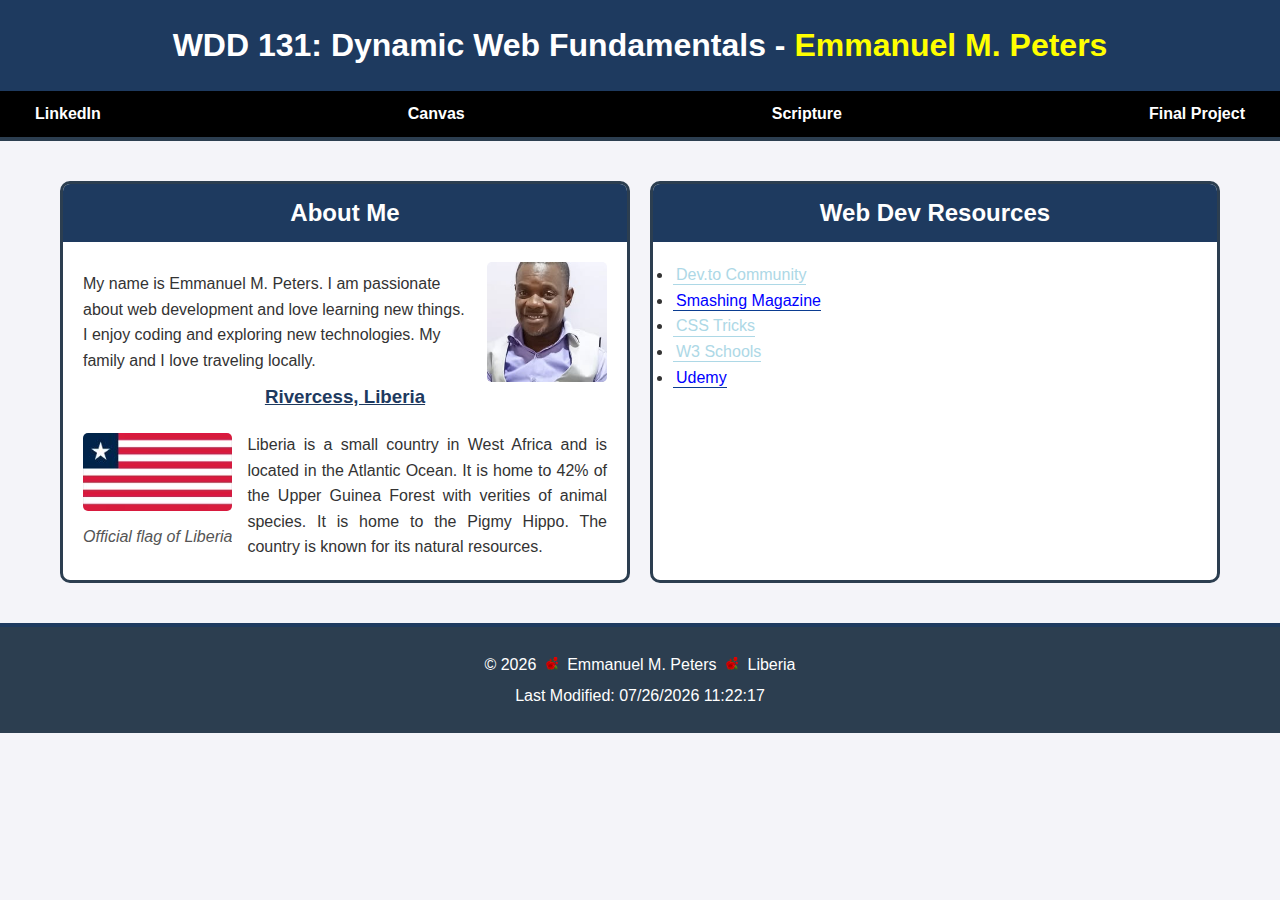
<file: index.html>
<!DOCTYPE html>
<html lang="en">
<head>
    <meta charset="UTF-8">
    <meta name="viewport" content="width=device-width, initial-scale=1.0">
    <meta name="description" content="WDD 131 – Dynamic Web Fundamentals - Emmanuel M. Peters">
    <meta name="author" content="Emmanuel M. Peters">
    <title>WDD 131 – Dynamic Web Fundamentals - Emmanuel M. Peters</title>
    <link rel="stylesheet" href="styles/base.css">
    <script src="scripts/getdates.js" defer></script>
</head>
<body>

    <header>
        <h1 class="header-title">WDD 131: Dynamic Web Fundamentals - <span class="name">Emmanuel M. Peters</span></h1>
        <nav>
            <ul>
                <li><a href="https://linkedin.com" target="_blank">LinkedIn</a></li>
                <li><a href="https://byupw.instructure.com" target="_blank">Canvas</a></li>
                <li><a href="https://www.churchofjesuschrist.org/study/scriptures" target="_blank">Scripture</a></li>
                <li><a href="#" target="_blank">Final Project</a></li>
            </ul>
        </nav>
    </header>

    <main>
        <section class="card about-me">
            <h2>About Me</h2>
            <div class="intro">
                <p>
                    My name is Emmanuel M. Peters. I am passionate about web development and love learning new things.
                    I enjoy coding and exploring new technologies. My family and I love traveling locally.
                </p>
                <img src="images/passport.jpg" alt="Passport Image" class="passport-img">
            </div>
            <div class="location">
                <h3><u>Rivercess, Liberia</u></h3>
                <div class="location-content">
                    <div class="flag-container">
                        <img src="images/flag.jpg" alt="Flag of Liberia" class="flag-img">
                        <p class="flag-caption">Official flag of Liberia</p>
                    </div>
                    <p class="location-description">
                        Liberia is a small country in West Africa and is located in the Atlantic Ocean.
                        It is home to 42% of the Upper Guinea Forest with verities of animal species. It is home to
                        the Pigmy Hippo. The country is known for its natural resources.
                    </p>
                </div>
            </div>
        </section>

        <section class="card web-resources">
            <h2>Web Dev Resources</h2>
            <ul>
                <li><a href="https://dev.to" target="_blank">Dev.to Community</a></li>
                <li><a href="https://www.smashingmagazine.com" target="_blank">Smashing Magazine</a></li>
                <li><a href="https://css-tricks.com" target="_blank">CSS Tricks</a></li>
                <li><a href="https://www.w3schools.com" target="_blank">W3 Schools</a></li>
                <li><a href="https://www.udemy.com" target="_blank">Udemy</a></li>
            </ul>
        </section>
    </main>

    <footer>
        <p>
            &copy; <span id="currentyear"></span> 
            <img src="images/rose.png" alt="Rose" class="rose-icon">
            Emmanuel M. Peters 
            <img src="images/rose.png" alt="Rose" class="rose-icon">
            Liberia
        </p>
        <p id="lastModified"></p>
    </footer>

</body>
</html>
</file>
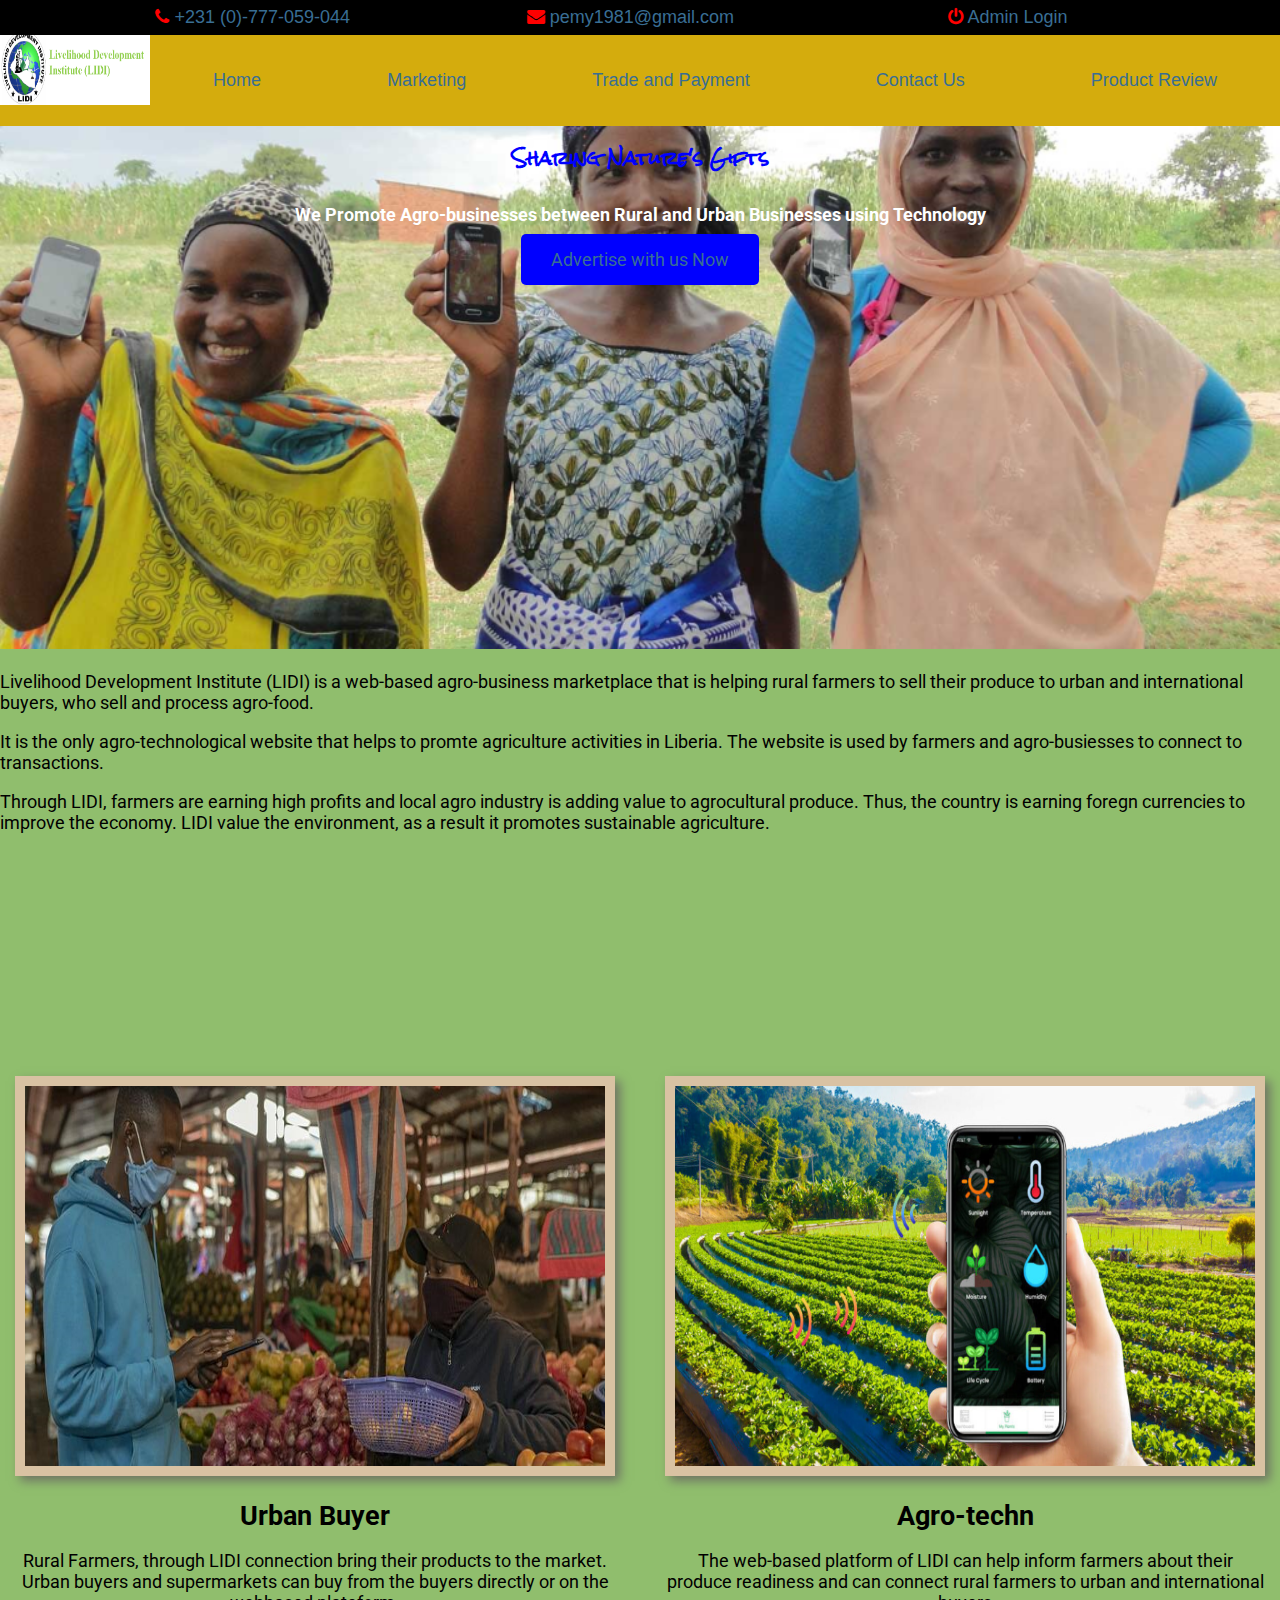
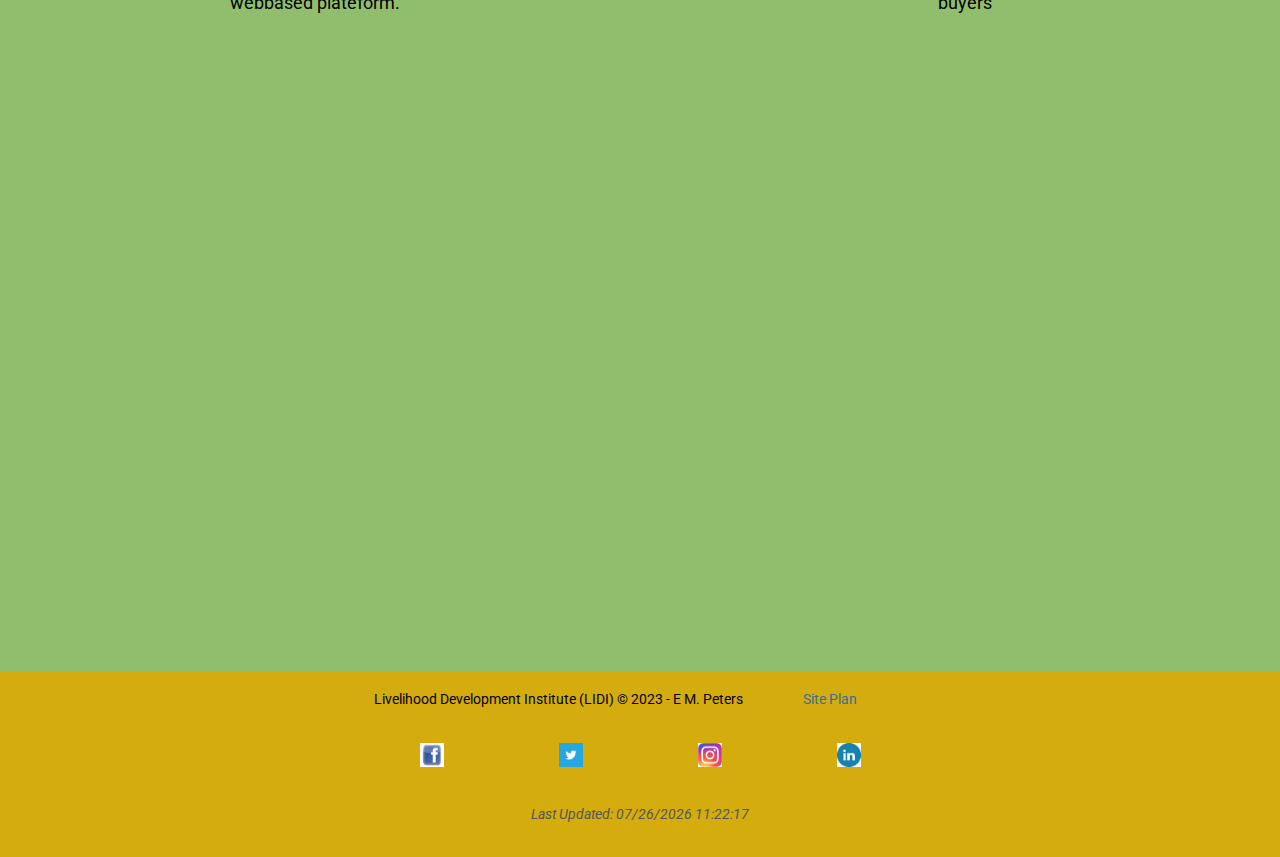
<file: project/index.html>
<!DOCTYPE html>
<html lang="en">
<head>
    <meta charset="UTF-8">
    <meta http-equiv="X-UA-Compatible" content="IE=edge">
    <meta name="viewport" content="width=device-width, initial-scale=1.0">
    <title> Home| Livelihood Development Institute </title>
    <link rel="stylesheet" href="https://cdnjs.cloudflare.com/ajax/libs/font-awesome/4.7.0/css/font-awesome.min.css">
    <link rel="stylesheet" href="styles/styles.css"/>
    <script defer src="scripts/script.js"></script>
</head>
<body>
    <div id="top-header">
        <div class="container"> 
            <div class="sub-container" ><i class="fa fa-phone"></i><a href="telto:0777059044"> +231 (0)-777-059-044</a></div>
            <div class="sub-container" ><i class="fa fa-envelope"></i> <a href="mailto:pemy1981@gmail.com">
             pemy1981@gmail.com</a></div>
            <div class="sub-container"><i class="fa fa-power-off"></i><a href="#"> Admin Login</a> </div>

        </div>
    </div>
    <header>
        <a id="logo_link" href="index.html">
            <img class="logo" src="images/lidi.logo.png" alt="LIDI's Logo">
        </a>
        <nav>
            <a href="index.html">Home</a>
            <a href="marketing.html">Marketing</a>
            <a href="tradepayment.html">Trade and Payment</a>
            <a href="contactus.html">Contact Us</a>
            <a href="form.html">Product Review</a>
        </nav>
    </header>
    <div id="hero">
        <div id="hero-box">
            <img id="hero-img" src="images/farmers-mobile-app.png" alt="People enjoying white water rafting">
        </div>
        <section id="hero-msg">
            <h1 class="home-title">Sharing Nature's Gifts</h1>
            <h4>We Promote Agro-businesses between Rural and Urban Businesses using Technology </h4>
            <div class='button-box'>
                <a class='book' href="contactus.html">Advertise with us Now</a>
            </div>
        </section>
    </div>

    <p>Livelihood Development Institute (LIDI) is a web-based agro-business marketplace that is helping rural 
       farmers to sell their produce to urban and international buyers, who sell and process agro-food. </p>

    <p> It is the only agro-technological website that helps to promte agriculture activities in Liberia.
        The website is used by farmers and agro-busiesses to connect to transactions.</p>
        
     <p>Through LIDI, farmers are earning high profits and local agro industry is adding value to agrocultural produce. Thus, the country
        is earning foregn currencies to improve the economy. LIDI value the environment, as a result it promotes sustainable agriculture.</p>
 
    <main class="home-grid">
        <section class="buyerwith-app-card">
            <img class="card-img" src="images/buyerwith- app-agro.png" alt="urban buyer in the market">
            <h2>Urban Buyer</h2>
            <p> Rural Farmers, through LIDI connection bring their products to the market. Urban buyers and supermarkets can buy from the buyers directly or on the webbased plateform.</p>
        </section>
        <section class="techagri-card">
            <img class="card-img" src="images/techagri.png" alt="Checking if the crops have ripped">
            <h2>Agro-techn</h2>
            <p> The web-based platform of LIDI can help inform farmers about their produce readiness
                and can connect rural farmers to urban and international buyers</p>
        </section>
       </main>
       <footer>
        <div class="footer-top">
            <p>Livelihood Development Institute (LIDI) &copy; 2023 - E M. Peters</p>
            <p><a href="site-plan.html">Site Plan</a></p>
        </div>
        <div class="social">
            <a href="https://facebook.com" target="_blank">
                <img src="images/facebook.png" alt="fb icon">
            </a>
            <a href="https://twitter.com" target="_blank">
                <img src="images/twitter.png" alt="twitter icon">
            </a>
            <a href="https://instagram.com" target="_blank">
                <img src="images/instagram.png" alt="instagram icon">
            </a>
            <a href="https://linkedin.com" target="_blank">
                <img src="images/linkedin.png" alt="linkedin icon">
            </a>
        </div>
        <p id="lastModified"></p>
    </footer>
    
       </div>       
</body>
</html>
</file>
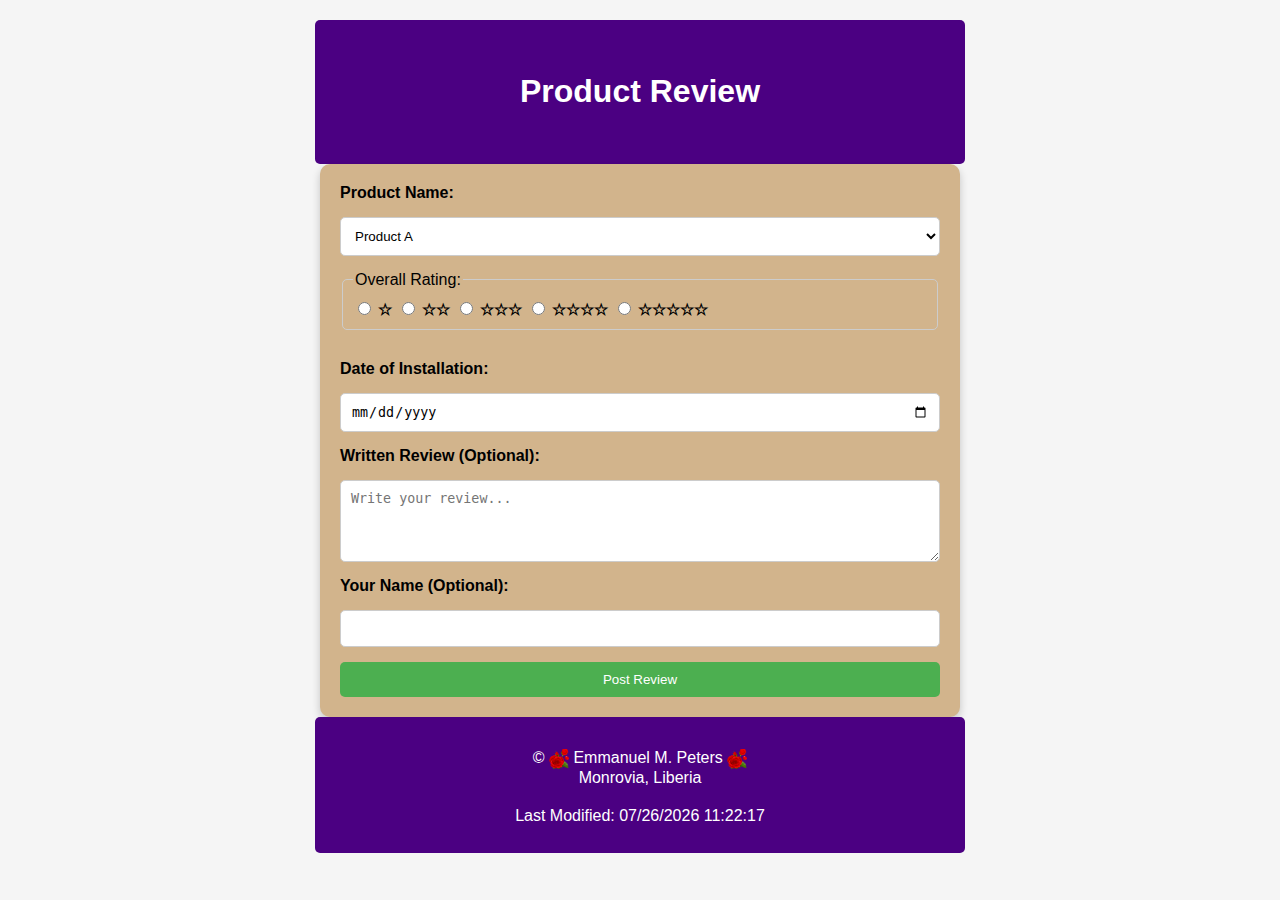
<file: form.html>
<!DOCTYPE html>
<html lang="en-US">
<head>
    <meta charset="UTF-8">
    <meta name="viewport" content="width=device-width, initial-scale=1">
    <title>Product Review</title>
    <link rel="stylesheet" href="styles/form.css">
    <script src="scripts/form.js" defer></script>
</head>
<body>
    <header>
        <h1>Product Review</h1>
    </header>

    <main>
        <form action="review.html" method="get">
            <!-- Names of Product -->
            <label for="productName">Product Name:</label>
            <select id="productName" name="productName" required>
                <option value="" disabled selected>Select a Product ...</option>
            </select>

            <!-- Rating -->
            <fieldset>
                <legend>Overall Rating:</legend>
                <label><input type="radio" name="rating" value="1" required> ☆</label>
                <label><input type="radio" name="rating" value="2"> ☆☆</label>
                <label><input type="radio" name="rating" value="3"> ☆☆☆</label>
                <label><input type="radio" name="rating" value="4"> ☆☆☆☆</label>
                <label><input type="radio" name="rating" value="5"> ☆☆☆☆☆</label>
            </fieldset>

            <!-- Installation Date here -->
            <label for="installDate">Date of Installation:</label>
            <input type="date" id="installDate" name="installDate" required>

            <!-- Review -->
            <label for="writtenReview">Written Review (Optional):</label>
            <textarea id="writtenReview" name="writtenReview" rows="4" cols="50" placeholder="Write your review..."></textarea>

            <!-- The User Name -->
            <label for="userName">Your Name (Optional):</label>
            <input type="text" id="userName" name="userName">

            <!-- Submit Button -->
            <input type="submit" value="Post Review">
        </form>
    </main>

    <footer>
        <p>
            &copy; <span id="currentyear"></span> 
            <img src="images/rose.png" alt="Rose" class="rose-icon">
            Emmanuel M. Peters 
            <img src="images/rose.png" alt="Rose" class="rose-icon">
           <br>
           Monrovia, Liberia
        </p>
        <p id="lastModified"></p>
    </footer>
</body>
</html>
</file>
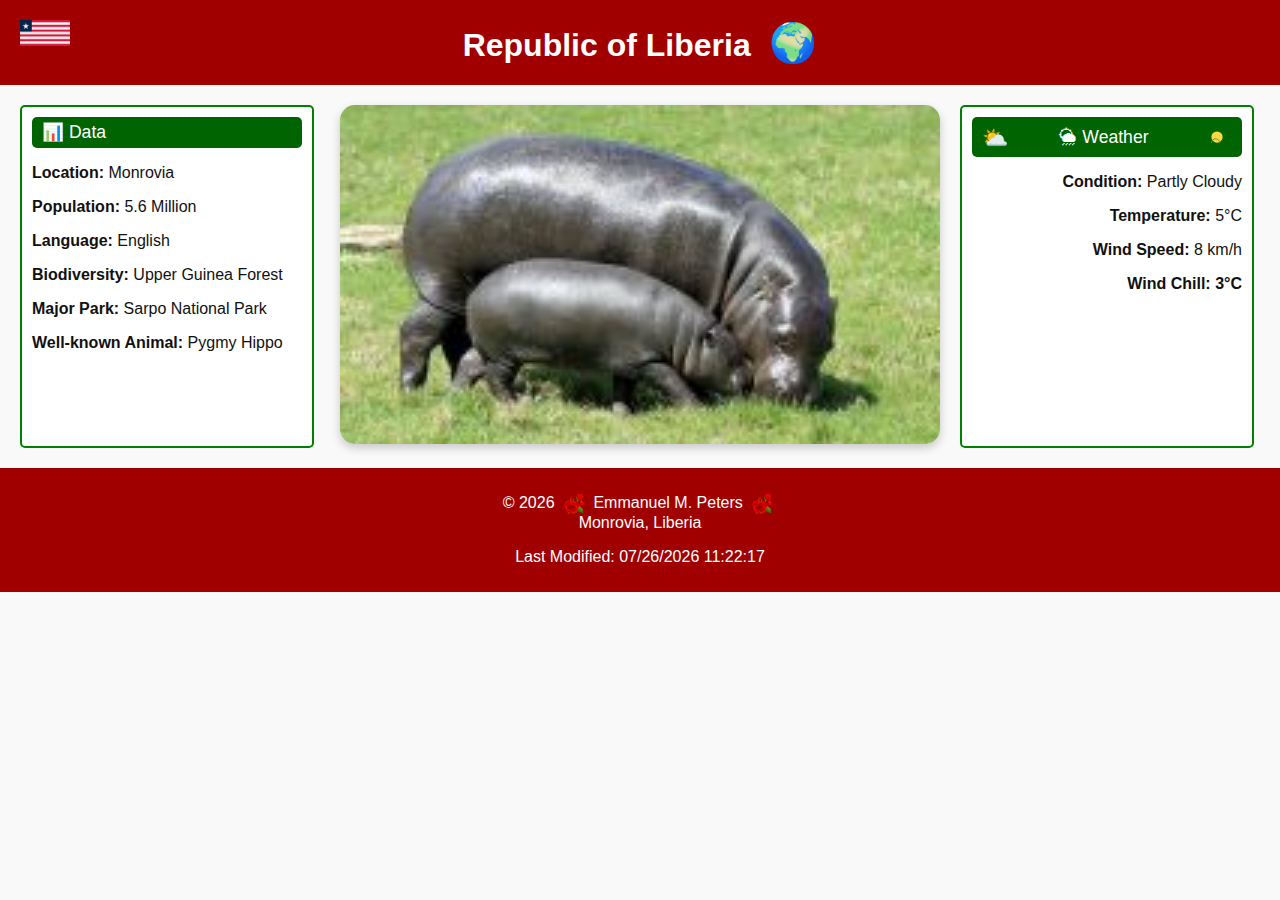
<file: place.html>
<!DOCTYPE html>
<html lang="en-US">
<head>
  <meta charset="UTF-8" />
  <meta name="viewport" content="width=device-width, initial-scale=1" />
  <meta name="description" content="WDD 131 – Dynamic Web Fundamentals - Emmanuel M. Peters">
  <meta name="author" content="Emmanuel M. Peters">
  <title>Explore Liberia</title>
  <link rel="stylesheet" href="styles/place.css" />
  <script defer src="scripts/place.js"></script>
</head>
<body>
  <header>
    <img src="images/flag.jpg" alt="Liberia Flag" class="liberia-flag" />
    <h1>Republic of Liberia</h1>
  </header>

  <main>
    <div class="hero">
      <picture>
        <source srcset="images/hero-small.webp" media="(max-width: 600px)" type="image/webp">
        <source srcset="images/hero-large.webp" media="(min-width: 601px)" type="image/webp">
        <img src="images/hero-large.jpg" alt="Pygmy Hippo in Liberia" class="hero-image" loading="lazy">
      </picture>
    </div>

    <section class="data-section">
      <div class="section-heading">📊 Data</div>
      <div class="section-content">
        <p><strong>Location:</strong> Monrovia</p>
        <p><strong>Population:</strong> 5.6 Million</p>
        <p><strong>Language:</strong> English</p>
        <p><strong>Biodiversity:</strong> Upper Guinea Forest</p>
        <p><strong>Major Park:</strong> Sarpo National Park</p>
        <p><strong>Well-known Animal:</strong> Pygmy Hippo</p>
      </div>
    </section>

    <section class="weather-section">
      <div class="section-heading">
        <span>🌦 Weather</span>
        <svg class="weather-icon" xmlns="http://www.w3.org/2000/svg" viewBox="0 0 64 64">
          <circle cx="32" cy="32" r="12" fill="#FFD93D"/>
          <path d="M20,45c0-5,4-9,9-9s9,4,9,9" stroke="#5B8C5A" stroke-width="2" fill="none"/>
        </svg>
      </div>
      <div class="section-content">
        <p><strong>Condition:</strong> Partly Cloudy</p>
        <p><strong>Temperature:</strong> <span id="temperature">5</span>°C</p>
        <p><strong>Wind Speed:</strong> <span id="windspeed">8</span> km/h</p>
        <p><strong>Wind Chill:</strong> <span id="windChill">Calculating...</span></p>
      </div>
    </section>
  </main>

  <footer>
    <p>
      &copy; <span id="currentyear"></span>
      <img src="images/rose.png" alt="Rose" class="rose-icon" />
      Emmanuel M. Peters
      <img src="images/rose.png" alt="Rose" class="rose-icon" />
      <br />
      Monrovia, Liberia
    </p>
    <p>Last Modified: <span id="lastModified"></span></p>
  </footer>
</body>
</html>
</file>
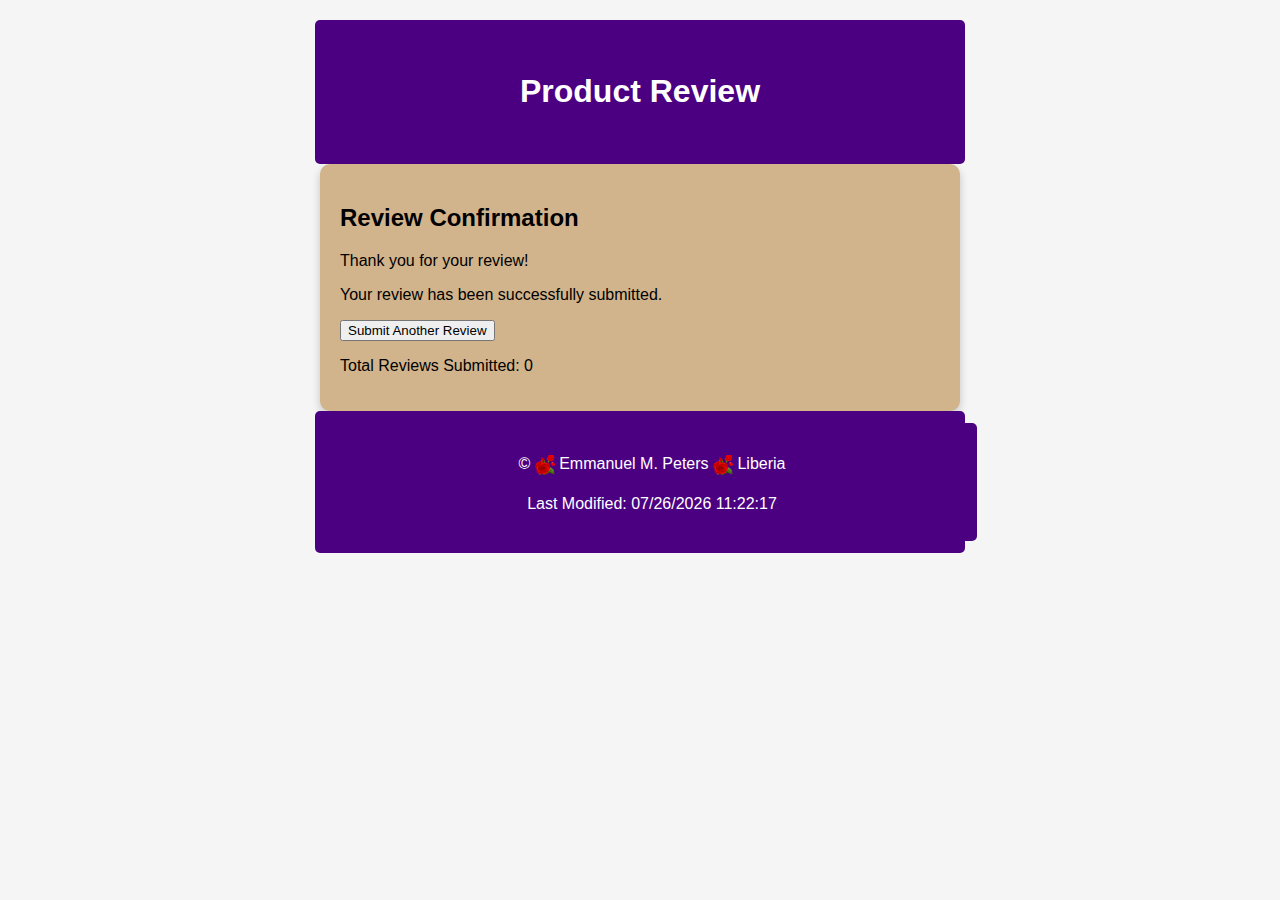
<file: review.html>
<!DOCTYPE html>
<html lang="en">
<head>
    <meta charset="UTF-8">
    <meta name="viewport" content="width=device-width, initial-scale=1.0">
    <title>Review Confirmation</title>
    <link rel="stylesheet" href="styles/form.css">
</head>
<body>
    <header>
        <h1>Product Review</h1>
    </header>

    <main>
        <h2>Review Confirmation</h2>
        <p>Thank you for your review!</p>
        <p>Your review has been successfully submitted.</p>

        <button onclick="window.location.href='form.html'">Submit Another Review</button>

        <!-- Total Submitted Display here -->
        <p id="reviewCount"></p>
    </main>

    <footer>
        <footer>
            <p>
                &copy; <span id="currentyear"></span> 
                <img src="images/rose.png" alt="Rose" class="rose-icon">
                Emmanuel M. Peters 
                <img src="images/rose.png" alt="Rose" class="rose-icon">
                Liberia
            </p>
            <p id="lastModified"></p>
    </footer>
    <!-- Add JavaScript directly to the review.html -->
    <script>
        // Load Page
        document.addEventListener("DOMContentLoaded", () => {

            // Get to localStorage
            const reviewCount = localStorage.getItem("reviewCount") || 0;

            // The count of reviews submitted display here
            const reviewCountElement = document.getElementById("reviewCount");
            if (reviewCountElement) {
                reviewCountElement.textContent = `Total Reviews Submitted: ${reviewCount}`;
            }

            // The last modified date
            const lastModifiedDate = document.lastModified;
            const lastModifiedElement = document.getElementById("lastModified");
            if (lastModifiedElement) {
                lastModifiedElement.textContent = `Last Modified: ${lastModifiedDate}`;
            }
        });
    </script>
</body>
</html>
</file>
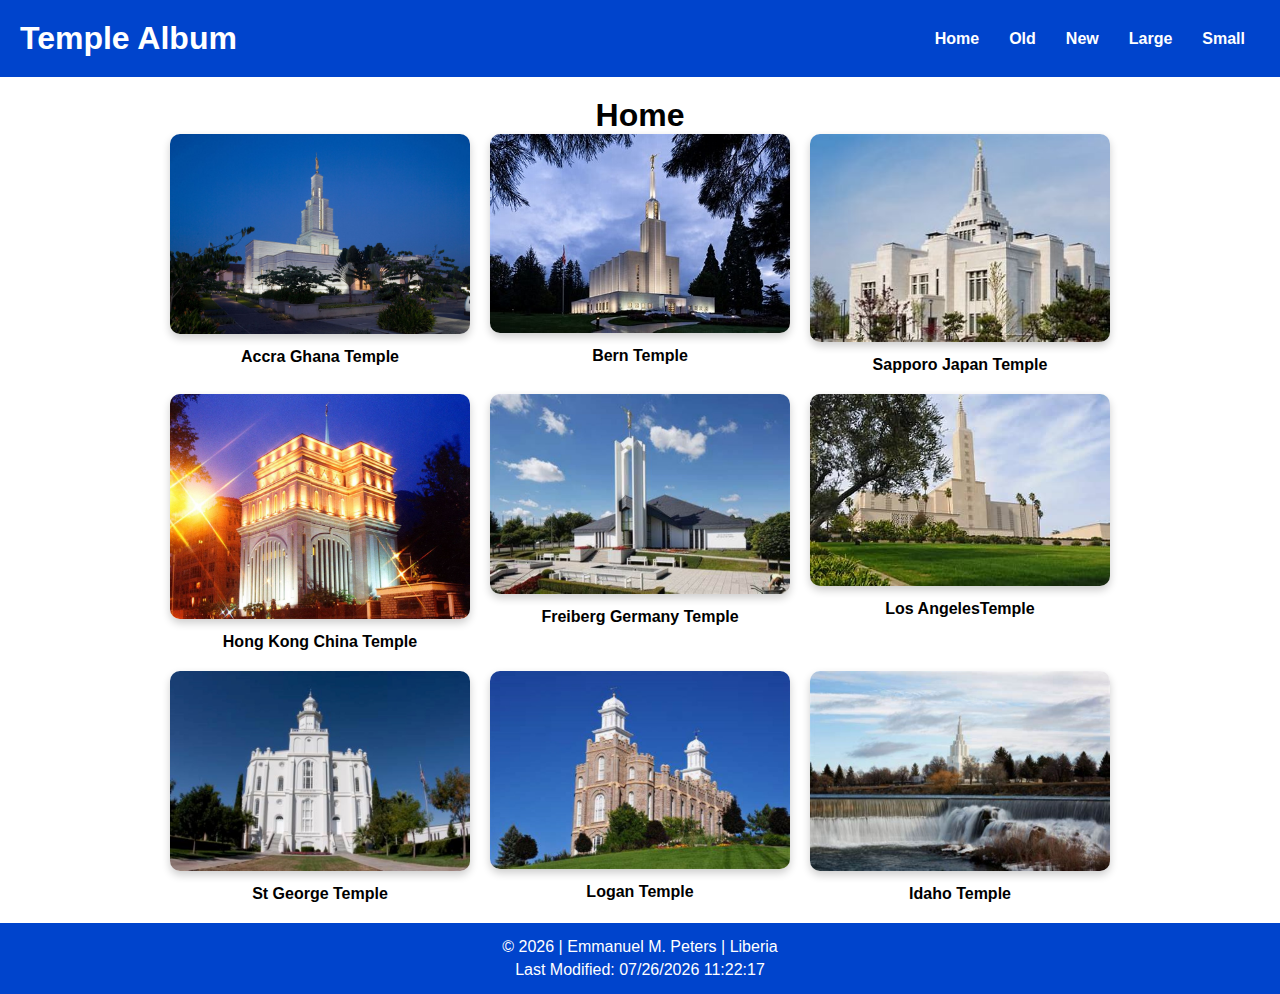
<file: temples.html>
<!DOCTYPE html>
<html lang="en">
<head>
    <meta charset="UTF-8">
    <meta name="viewport" content="width=device-width, initial-scale=1.0">
    <meta name="description" content="Temple Album">
    <meta name="author" content="Your Name">
    <title>Temple Album</title>
    <link rel="stylesheet" href="styles/temples.css">
    <link rel="stylesheet" href="styles/temples-large.css">
    <script src="scripts/temples.js" defer></script>
</head>
<body>
    <header>
        <h1>Temple Album</h1>
        <nav>
            <button class="hamburger">&#9776;</button>
            <ul class="nav-links">
                <li><a href="#">Home</a></li>
                <li><a href="#">Old</a></li>
                <li><a href="#">New</a></li>
                <li><a href="#">Large</a></li>
                <li><a href="#">Small</a></li>
            </ul>
        </nav>
    </header>

    <main>
        <h1>Home</h1>
        <div class="temple-gallery">
            <figure>
                <img src="images/acra_ghana_2.jpg" alt="Accra Ghana Temple">
                <figcaption>Accra Ghana Temple</figcaption>
            </figure>
            <figure>
                <img src="images/Bern temple.jpg" alt="Bern Switzerland Temple">
                <figcaption>Bern Temple</figcaption>
            </figure>
            <figure>
                <img src="images/sapporo_japan_3.jpg" alt="Sapporo Japan Temple">
                <figcaption>Sapporo Japan Temple</figcaption>
            </figure>
            <figure>
                <img src="images/hongkong_china_4.jpg" alt="Hong Kong China Temple">
                <figcaption>Hong Kong China Temple</figcaption>
            </figure>
            <figure>
                <img src="images/freiberg_germany_5.jpg" alt="Freiberg Germany Temple">
                <figcaption>Freiberg Germany Temple</figcaption>
            </figure>
            <figure>
                <img src="images/Los Angeles.jpg" alt="Los Angeles Carlifornia Temple">
                <figcaption>Los AngelesTemple</figcaption>
            </figure>
            <figure>
                <img src="images/St. GeorgeUtah_Temple_7.jpg" alt="St George Temple">
                <figcaption>St George Temple</figcaption>
            </figure>
            <figure>
                <img src="images/LoganTemple_Utah_8.jpg" alt="Logan Temple">
                <figcaption>Logan Temple</figcaption>
            </figure>
            <figure>
                <img src="images/Idaho_Temple._9.jpg" alt="Idaho Temple">
                <figcaption>Idaho Temple</figcaption>
            </figure>
        </div>
    </main>

    <footer>
        <p>
            &copy; <span id="currentyear"></span> | Emmanuel M. Peters | Liberia
        </p>
        <p id="lastModified"></p>
    </footer>
</body>
</html>
</file>
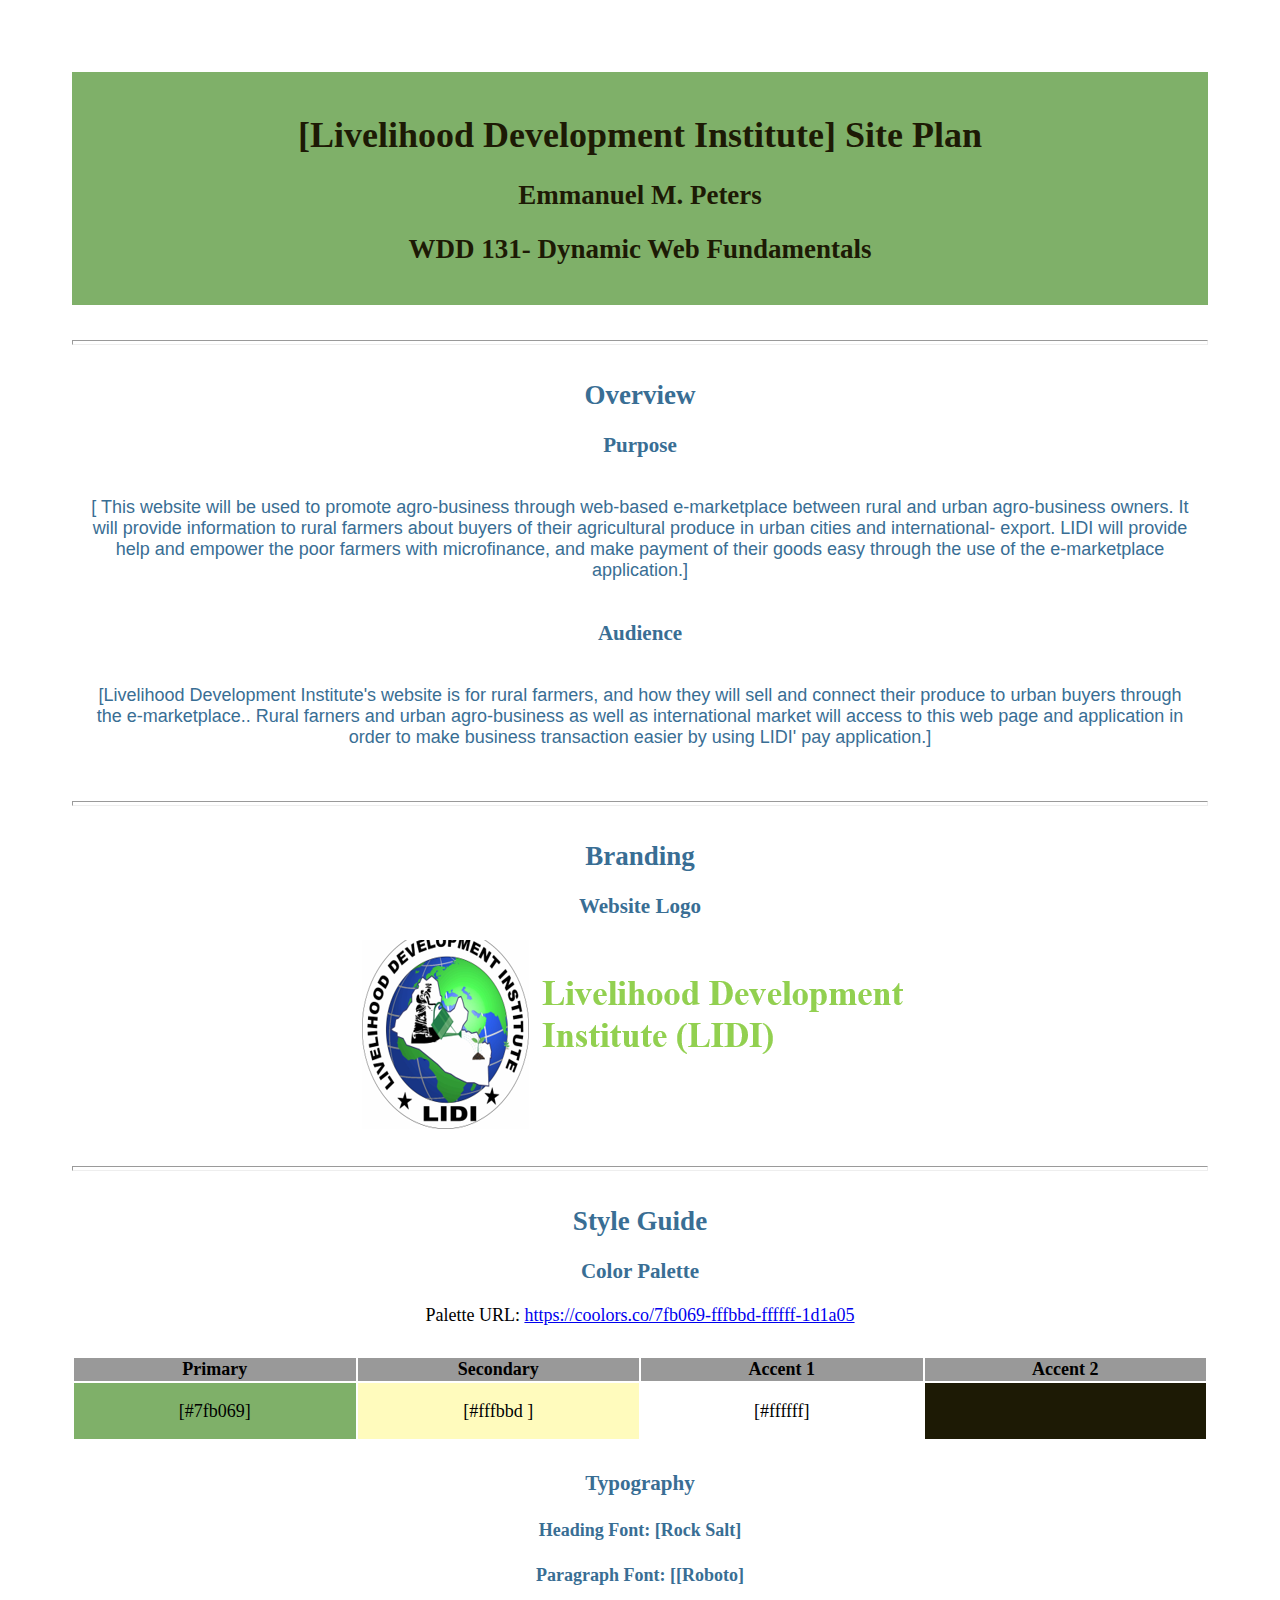
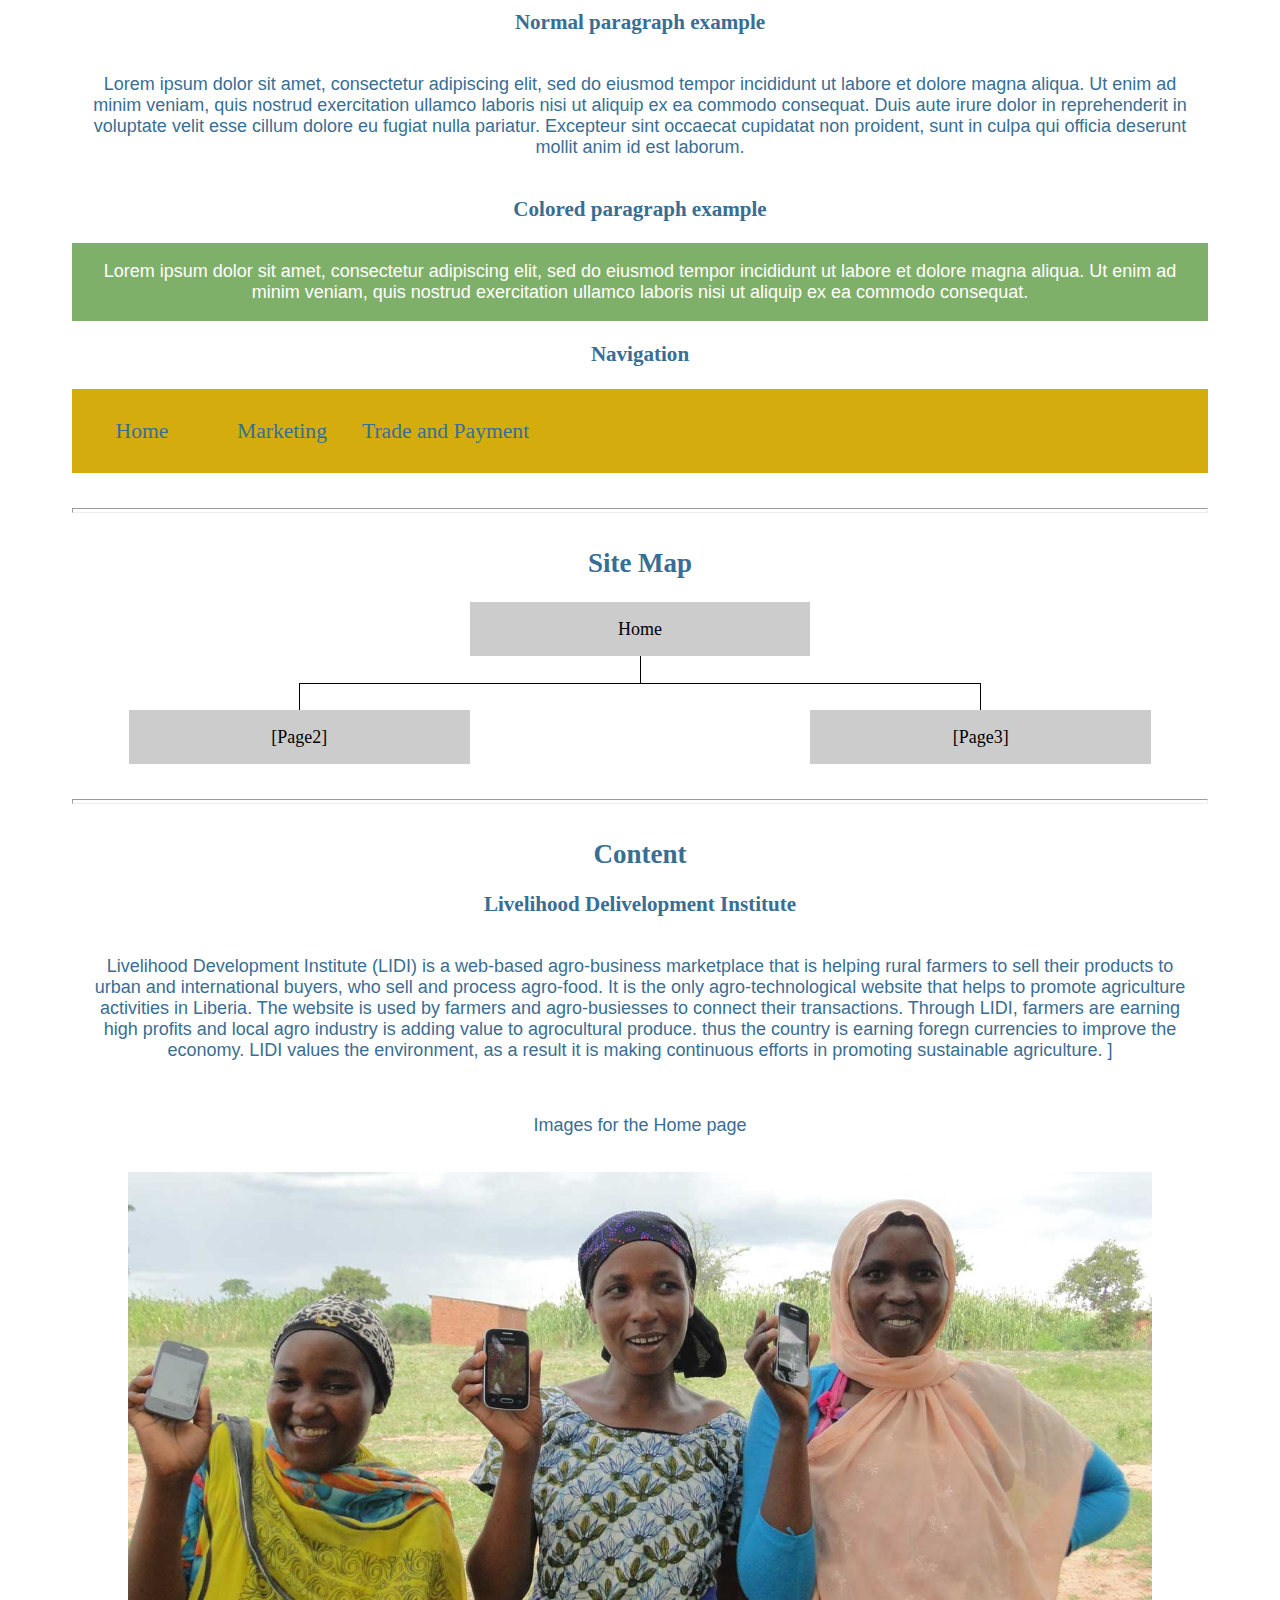
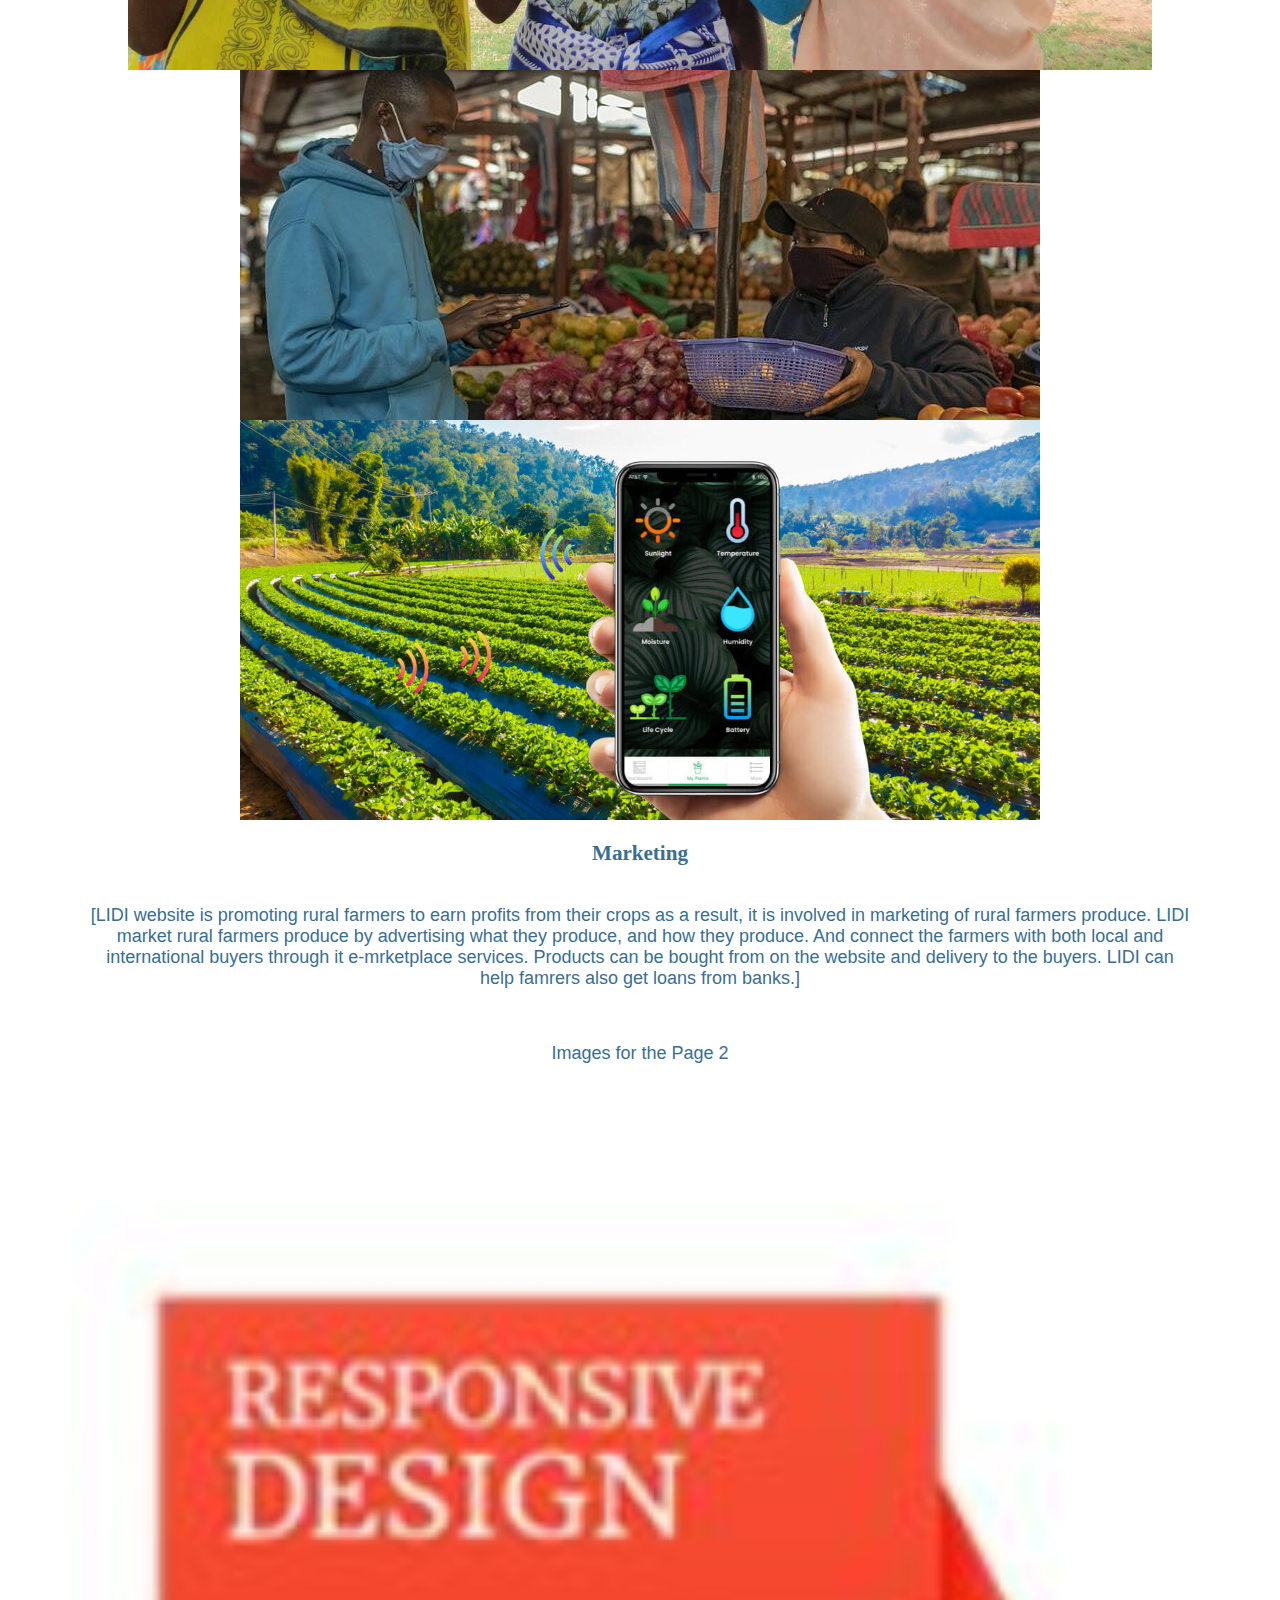
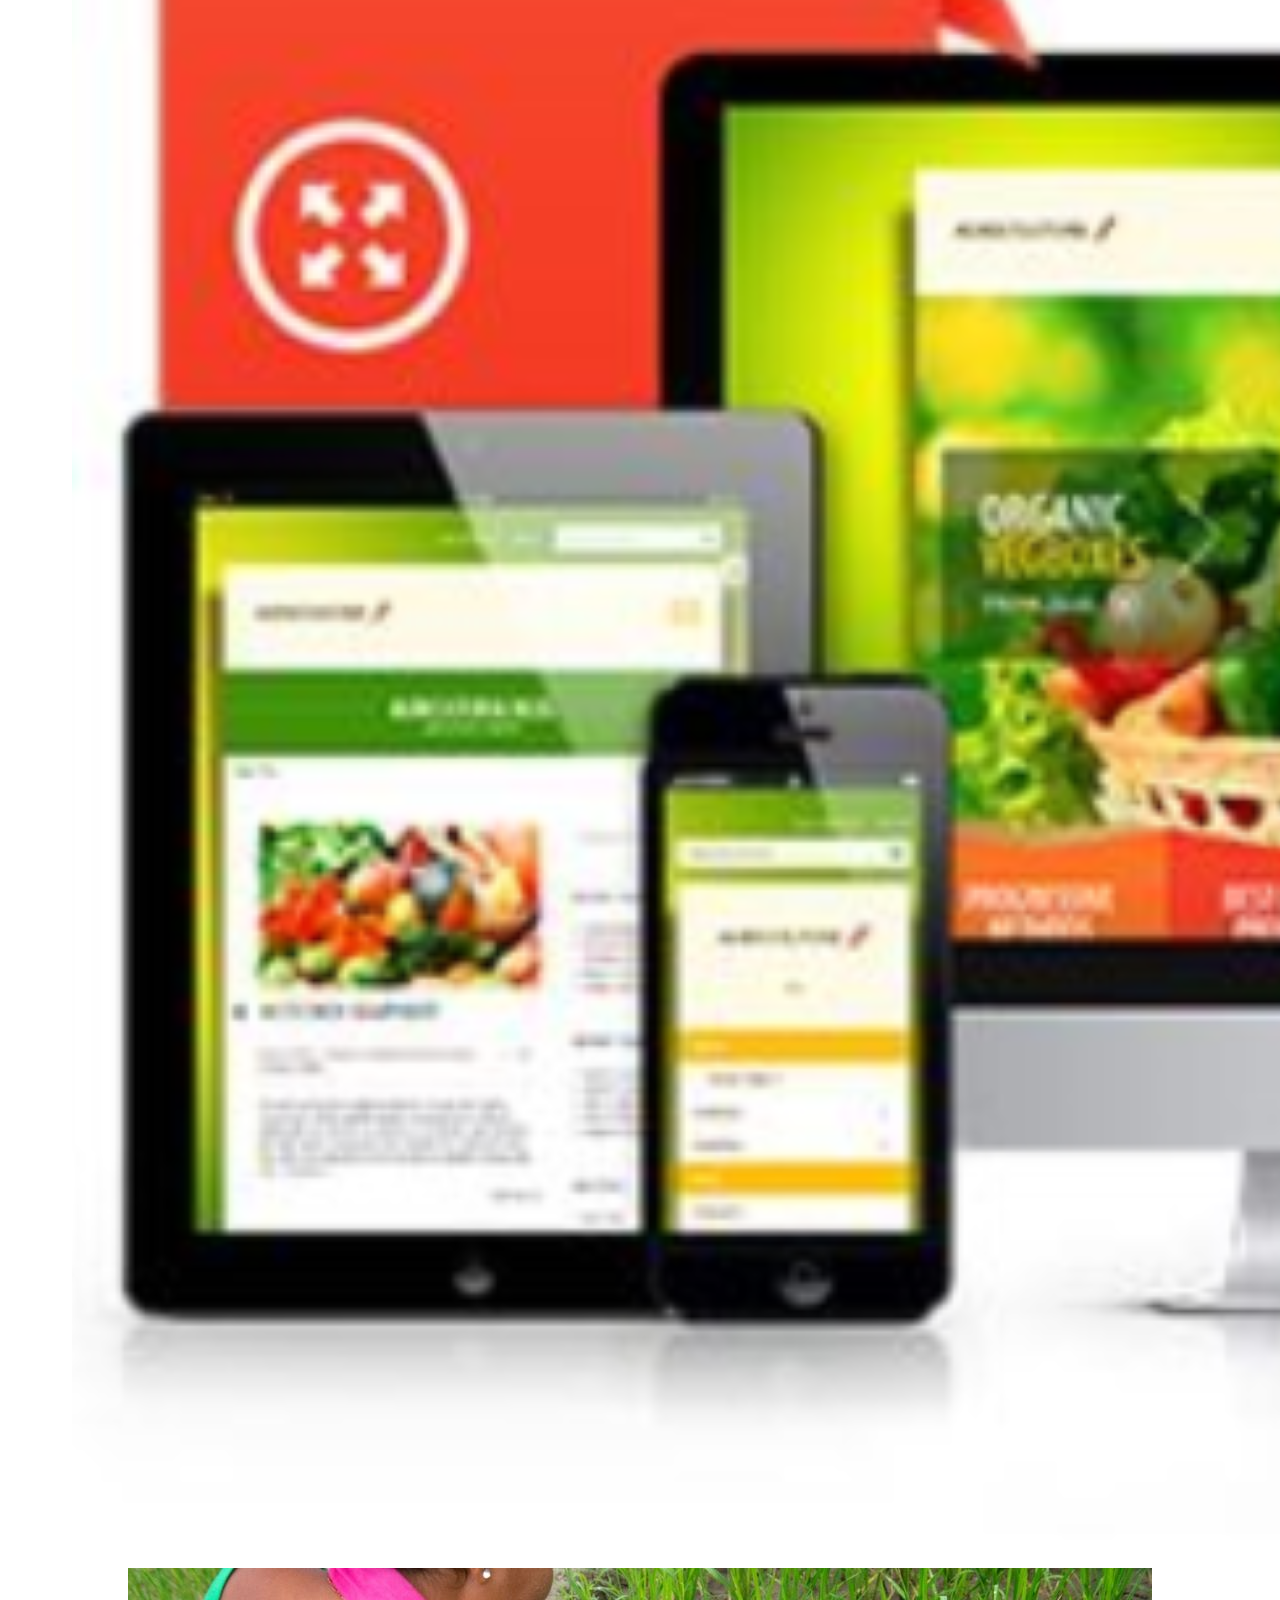
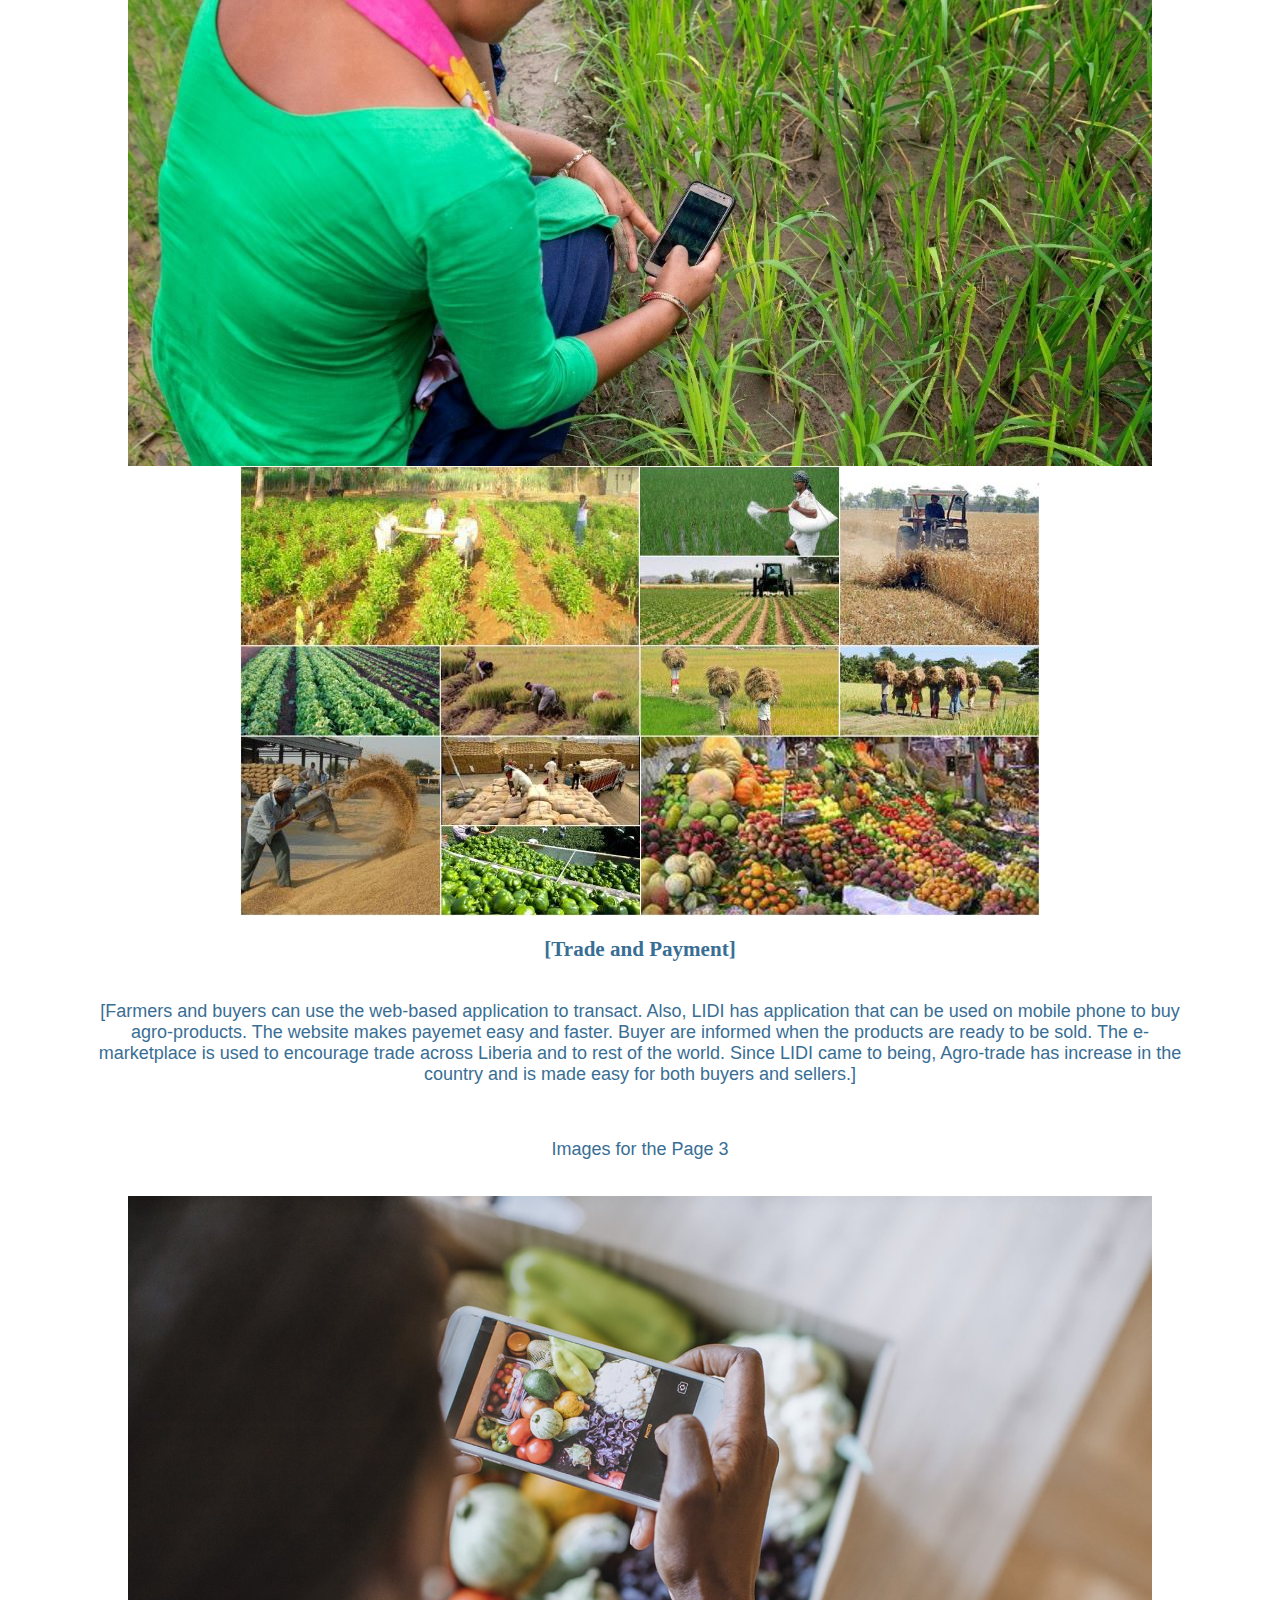
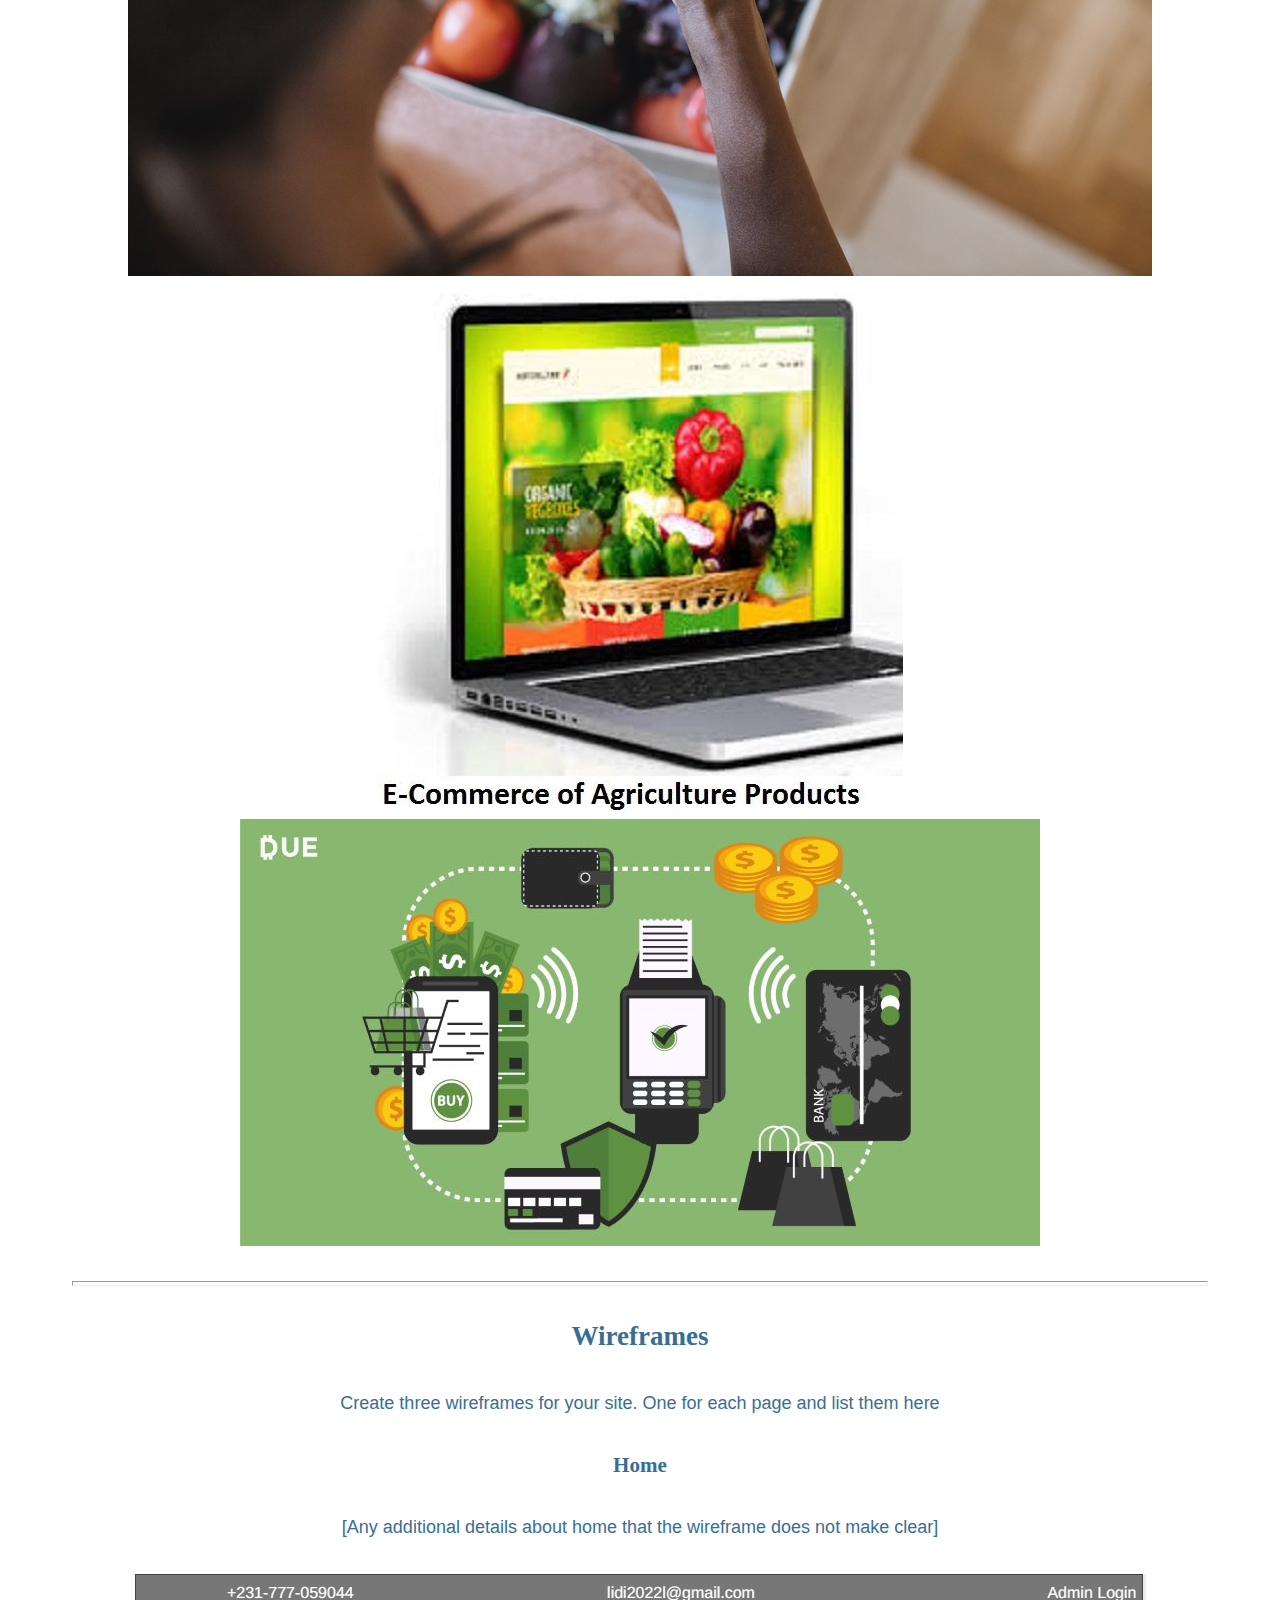
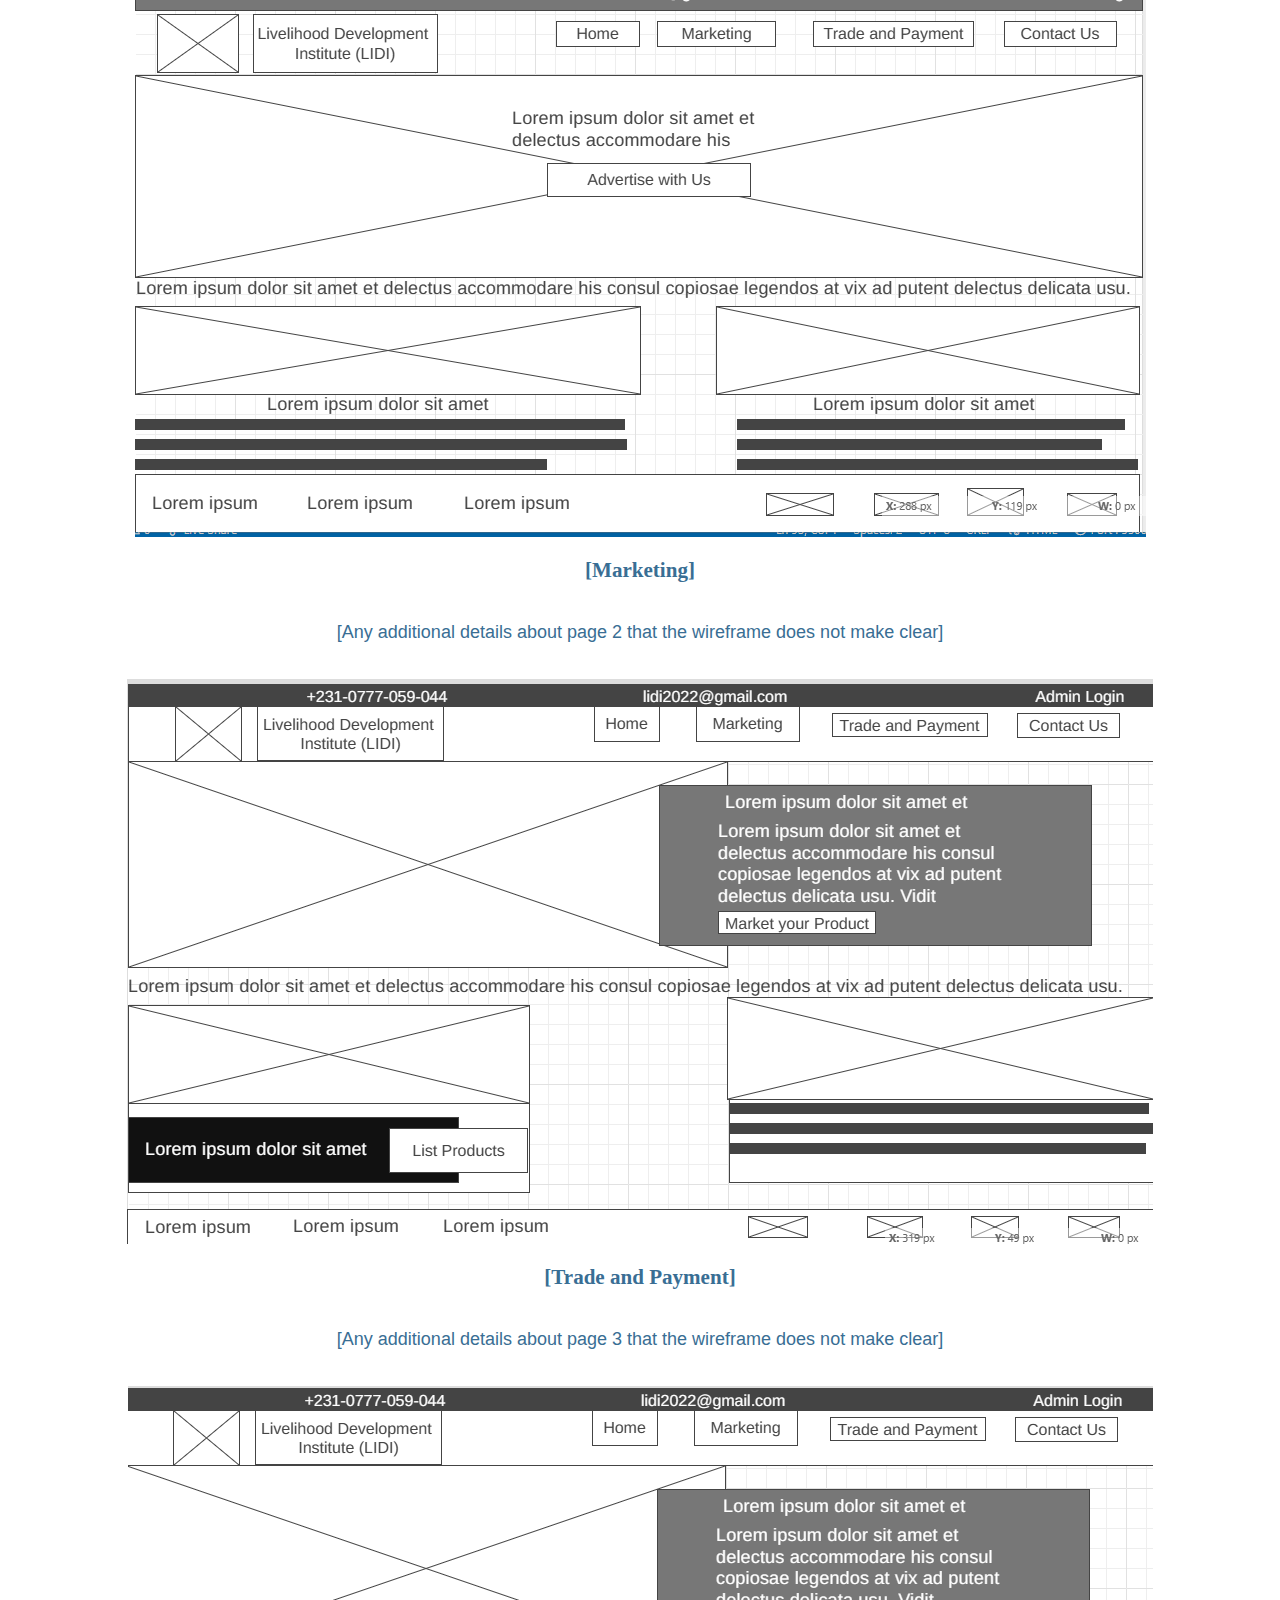
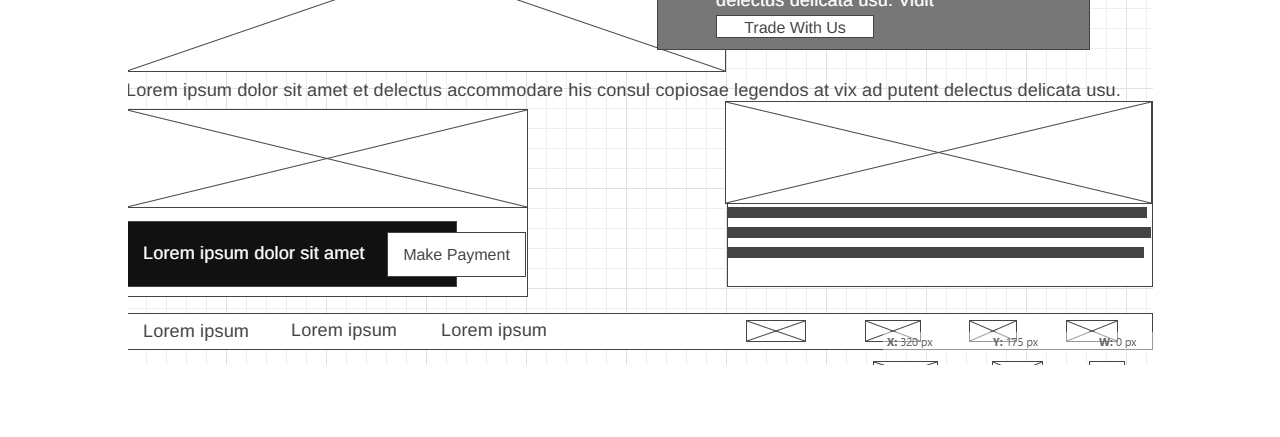
<file: lidi2help/site-plan.html>
<!DOCTYPE html>
<html lang="en-us">
    
  <head>
    <meta charset="utf-8">
    <title>Site Plan</title>
    <link type="text/css" rel="stylesheet" href="styles/site-plan.css">
  </head>

  <body>
    <header>
      <h1>[Livelihood Development Institute] Site Plan</h1>
      <h2>Emmanuel M. Peters</h2>
      <h2>WDD 131- Dynamic Web Fundamentals</h2>
      <!-- In the header above, add the name or your site, your name and class number. For example if you are in section 3 you would put WDD 130.03 -->
    </header>
    <main>

      <!-- ------------------------Steps 2-3------------------------------ -->
      <hr>
      <h2>Overview</h2>
      <h3>Purpose</h3>
      <p>[ This website will be used to promote agro-business through web-based e-marketplace between rural and urban agro-business owners.
        It will provide information to rural farmers about buyers of their agricultural produce in urban cities and international- export.
       LIDI will provide help and empower the poor farmers with microfinance, and make payment of their goods easy through the use of the e-marketplace application.]</p>  <!-- change this -->


      <h3>Audience</h3>
      <p>[Livelihood Development Institute's website is for rural farmers, and how they will sell and connect their produce to urban buyers through the e-marketplace.</e-marketplace>. 
        Rural farners and urban agro-business as well as international market will access to this web page and application in order to make business transaction easier by using LIDI' pay application.]</p>  <!-- change this -->

      <hr>
      <h2>Branding</h2>
      <h3>Website Logo</h3>
      <!-- Replace this with some sort of logo for your site.  A logo can be as simple as the name of your site in a nice font :) -->
      <img src="images/lidi.logo.png" alt="Logo image">
      <hr>
      <h2>
        Style Guide
      </h2>

      <!-- ------------------------Steps 4-8------------------------------ -->

      <h3>
        Color Palette
      </h3>
      <!--  The colors you choose for a website are one of the most important decisions you will make. Follow the instructions on the activity in iLearn then return and replace the color codes below with the hex color codes (the 6 digit numbers that show at the bottom of each color) for the colors you have chosen below.  You should have at least 2 colors but do not have to fill in all 4 if you do not need them.  -->

      <!-- Copy and paste the URL to your finished palette below Make sure to paste it into both spots -->
      Palette URL: <a href="https://coolors.co/7fb069-fffbbd-ffffff-1d1a05" target="_blank">https://coolors.co/7fb069-fffbbd-ffffff-1d1a05</a>


      <table class="colors">
        <tr><th>Primary</th><th>Secondary</th><th>Accent 1</th><th>Accent 2</th></tr>
        <!-- Replace the numbers in the boxes below with your hex color codes. Then switch to the site-plan.css file and change your colors there as well. -->
        <tr><td class="primary">[#7fb069]</td><td class="secondary">[#fffbbd ]</td><td class="accent1">[#ffffff]</td><td class="accent2"></td></tr>
      </table>

      <!-- ------------------------Step 9------------------------------ -->

      <h3>
        Typography
      </h3>
      <!-- Choose a font for your paragraphs (body copy) and headlines. What font(s) have you chosen? Why did you choose what you did?  Make sure to review the list of web safe fonts at W3Schools.org as a starting point.  Think also about which of your colors above you might use for background and font colors. -->

      <h4>
        Heading Font: [Rock Salt]  <!-- change this -->
      </h4>
      <h4>
        Paragraph Font: [[Roboto]  <!-- change this -->
      </h4>
      <h3>
        Normal paragraph example
      </h3>
      <p>
        Lorem ipsum dolor sit amet, consectetur adipiscing elit, sed do eiusmod tempor incididunt ut labore et dolore magna aliqua. Ut enim ad minim veniam, quis nostrud exercitation ullamco laboris nisi ut aliquip ex ea commodo consequat. Duis aute irure dolor in reprehenderit in voluptate velit esse cillum dolore eu fugiat nulla pariatur. Excepteur sint occaecat cupidatat non proident, sunt in culpa qui officia deserunt mollit anim id est laborum.
      </p>
      <h3>
        Colored paragraph example
      </h3>
      <p class="colored">
        Lorem ipsum dolor sit amet, consectetur adipiscing elit, sed do eiusmod tempor incididunt ut labore et dolore magna aliqua. Ut enim ad minim veniam, quis nostrud exercitation ullamco laboris nisi ut aliquip ex ea commodo consequat. 
      </p>

      <!-- ------------------------Step 10------------------------------ -->

      <h3>
        Navigation
      </h3>
      <!-- Think about how you want your navigation bar to look. In the site-plan.css file change the colors to your colors to get the look you desire. --> 
      <nav>
        <a href="index.html">Home</a>
        <a href="marketing.html">Marketing</a>
        <a href="tradepayment.html">Trade and Payment</a>
      </nav>
      <hr>
      <h2>
        Site Map
      </h2>
      <div class="sitemap">
        <div class="sm-home">
          Home
        </div>
        <div class="sm-page2">
          [Page2] <!-- change this -->
        </div>
        <div class="sm-page3">
          [Page3]  <!-- change this -->
        </div>

        <div class="top">
          &nbsp;
        </div>
        <div class="left">
          &nbsp;
        </div>
        <div class="right">
          &nbsp;
        </div>

      </div>

      <!-- --------Content Section -------------- -->
      <hr>
      <h2>
        Content
      </h2>
      <h3>Livelihood Delivelopment Institute</h3>
      <p>
        Livelihood Development Institute (LIDI) is a web-based agro-business marketplace that is helping rural farmers to sell their products to urban and international
        buyers, who sell and process agro-food. It is the only agro-technological website that helps to promote agriculture activities in Liberia. The website is used by farmers and agro-busiesses to connect their transactions.
        Through LIDI, farmers are earning high profits and local agro industry is adding value to agrocultural produce. thus the country is earning foregn currencies to improve the economy. LIDI values the environment, as a result it is making continuous efforts in promoting sustainable agriculture. ]
      </p>
      <p>Images for the Home page</p>
        <img src="images/farmers-mobile-app.png" alt="image for homepage">
        <img src="images/buyerwith- app-agro.png" alt="image for homepage">
        <img src="images/techagri.png" alt="agro-technology for homepage">
      
      </ul>
      <h3>Marketing</h3>
      <p>
        [LIDI website is promoting rural farmers to earn profits from their crops as a result, it is involved in marketing of rural farmers produce.
        LIDI market rural farmers produce by advertising what they produce, and how they produce. And connect the farmers with both local and international buyers through it e-mrketplace services. 
        Products can be bought from on the website and delivery to the buyers. LIDI can help famrers also get loans from banks.]
      </p>
      <p>Images for the Page 2</p>
        <img src="images/e-marketplace-agro.png" alt="image for page2">
        <img src="images/woman-lidi-agroapp.jpg" alt="image for page2">
        <img src="images/agro-marketing.jpg" alt=" image for page2">

      </ul>
      <h3>[Trade and Payment]</h3>
      <p>
        [Farmers and buyers can use the web-based application to transact. Also, LIDI has application that can be used on mobile phone to buy agro-products.
        The website makes payemet easy and faster. Buyer are informed when the products are ready to be sold. The e-marketplace is used to encourage trade across Liberia and to rest of the world. Since LIDI came to being, Agro-trade has increase in the country and is made easy for both buyers and sellers.]
      </p>
      <p>Images for the Page 3</p>
        <img src="images/agro-e-marketplace app.png" alt="image for page3">
        <img src="images/e-commerce.png" alt="image for page3">
        <img src="images/agropayments.jpg" alt=" imge for page3">
      </ul>
      <hr>
      <h2>
        Wireframes
      </h2>
      <p>
        Create three wireframes for your site. One for each page and list them here</p>

      <h3>Home</h3>
      <p>         
        [Any additional details about home that the wireframe does not make clear]
      </p>
      <img src="images/homepage.png" alt="home page wireframe">

      <h3>[Marketing]</h3>
      <p>         
        [Any additional details about page 2 that the wireframe does not make clear]
      </p>
      <img src="images/marketing.png" alt=" Marketing page wireframe">

      <h3>[Trade and Payment]</h3>
      <p>         
        [Any additional details about page 3 that the wireframe does not make clear]
      </p>
      <img src="images/tradepayment.png" alt=" Trade and Payment page wireframe">
    </main>
  </body>

</html>
</file>
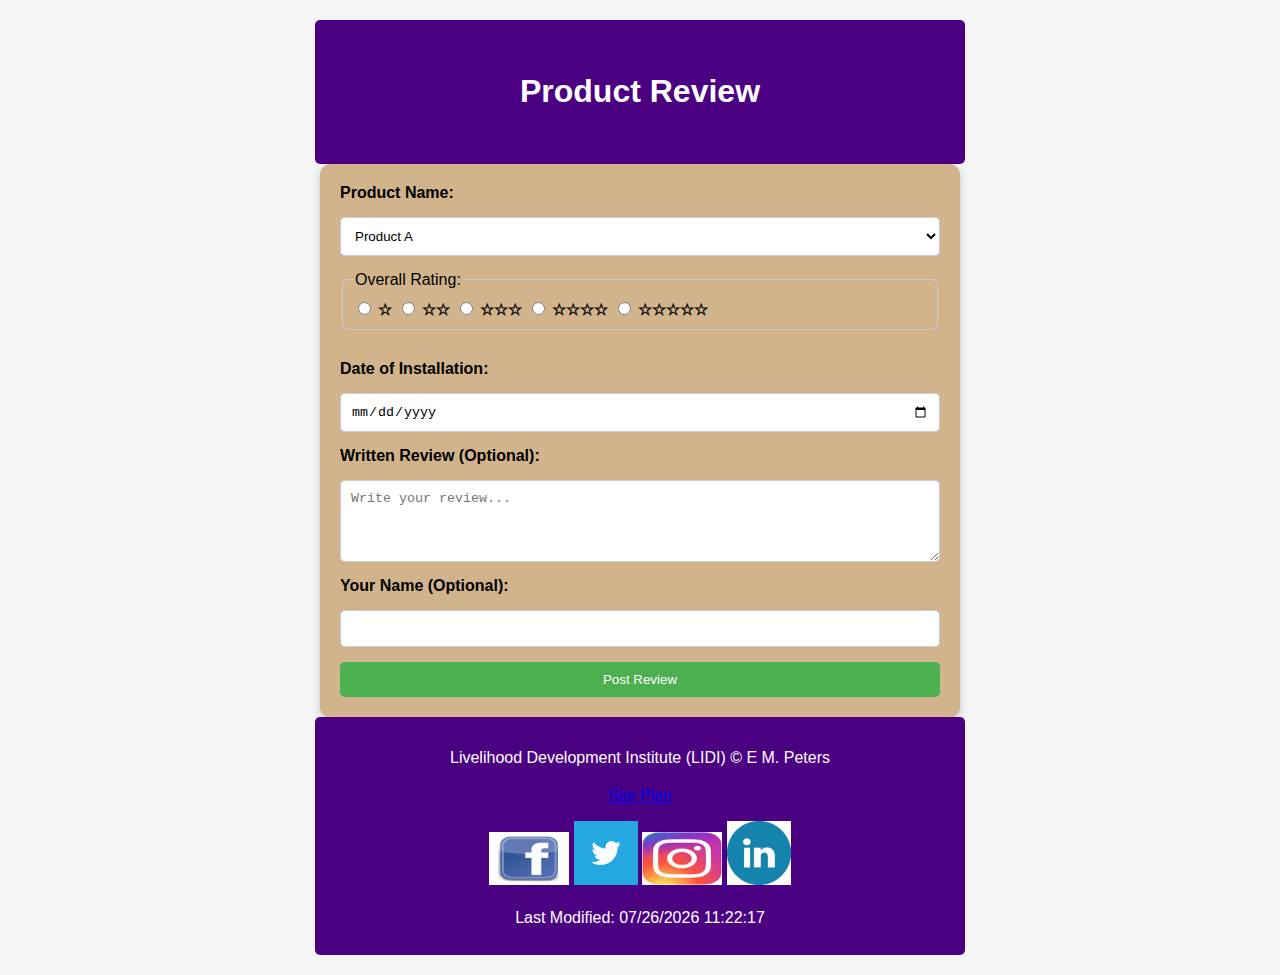
<file: project/form.html>
<!DOCTYPE html>
<html lang="en">
<head>
    <meta charset="UTF-8">
    <meta name="viewport" content="width=device-width, initial-scale=1.0">
    <title>Product Review</title>
    <link rel="stylesheet" href="styles/form.css">
    <script src="scripts/form.js" defer></script>
</head>
<body>
    <header>
        <h1>Product Review</h1>
    </header>

    <main>
        <form action="review.html" method="get">
            <!-- Names of Product -->
            <label for="productName">Product Name:</label>
            <select id="productName" name="productName" required>
                <option value="" disabled selected>Select a Product ...</option>
            </select>

            <!-- Rating -->
            <fieldset>
                <legend>Overall Rating:</legend>
                <label><input type="radio" name="rating" value="1" required> ☆</label>
                <label><input type="radio" name="rating" value="2"> ☆☆</label>
                <label><input type="radio" name="rating" value="3"> ☆☆☆</label>
                <label><input type="radio" name="rating" value="4"> ☆☆☆☆</label>
                <label><input type="radio" name="rating" value="5"> ☆☆☆☆☆</label>
            </fieldset>

            <!-- Installation Date here -->
            <label for="installDate">Date of Installation:</label>
            <input type="date" id="installDate" name="installDate" required>

            <!-- Review -->
            <label for="writtenReview">Written Review (Optional):</label>
            <textarea id="writtenReview" name="writtenReview" rows="4" cols="50" placeholder="Write your review..."></textarea>

            <!-- The User Name -->
            <label for="userName">Your Name (Optional):</label>
            <input type="text" id="userName" name="userName">

            <!-- Submit Button -->
            <input type="submit" value="Post Review">
        </form>
    </main>

    <footer>
        <div class="footer-top">
            <p>Livelihood Development Institute (LIDI) &copy; E M. Peters</p>
            <p><a href="site-plan.html">Site Plan</a></p>
        </div>
        <div class="social">
            <a href="https://facebook.com" target="_blank">
                <img src="images/facebook.png" alt="fb icon">
            </a>
            <a href="https://twitter.com" target="_blank">
                <img src="images/twitter.png" alt="twitter icon">
            </a>
            <a href="https://instagram.com" target="_blank">
                <img src="images/instagram.png" alt="instagram icon">
            </a>
            <a href="https://linkedin.com" target="_blank">
                <img src="images/linkedin.png" alt="linkedin icon">
            </a>
        </div>
        <p id="lastModified"></p>
    </footer>
    
       </div>
</body>
</html>
</file>
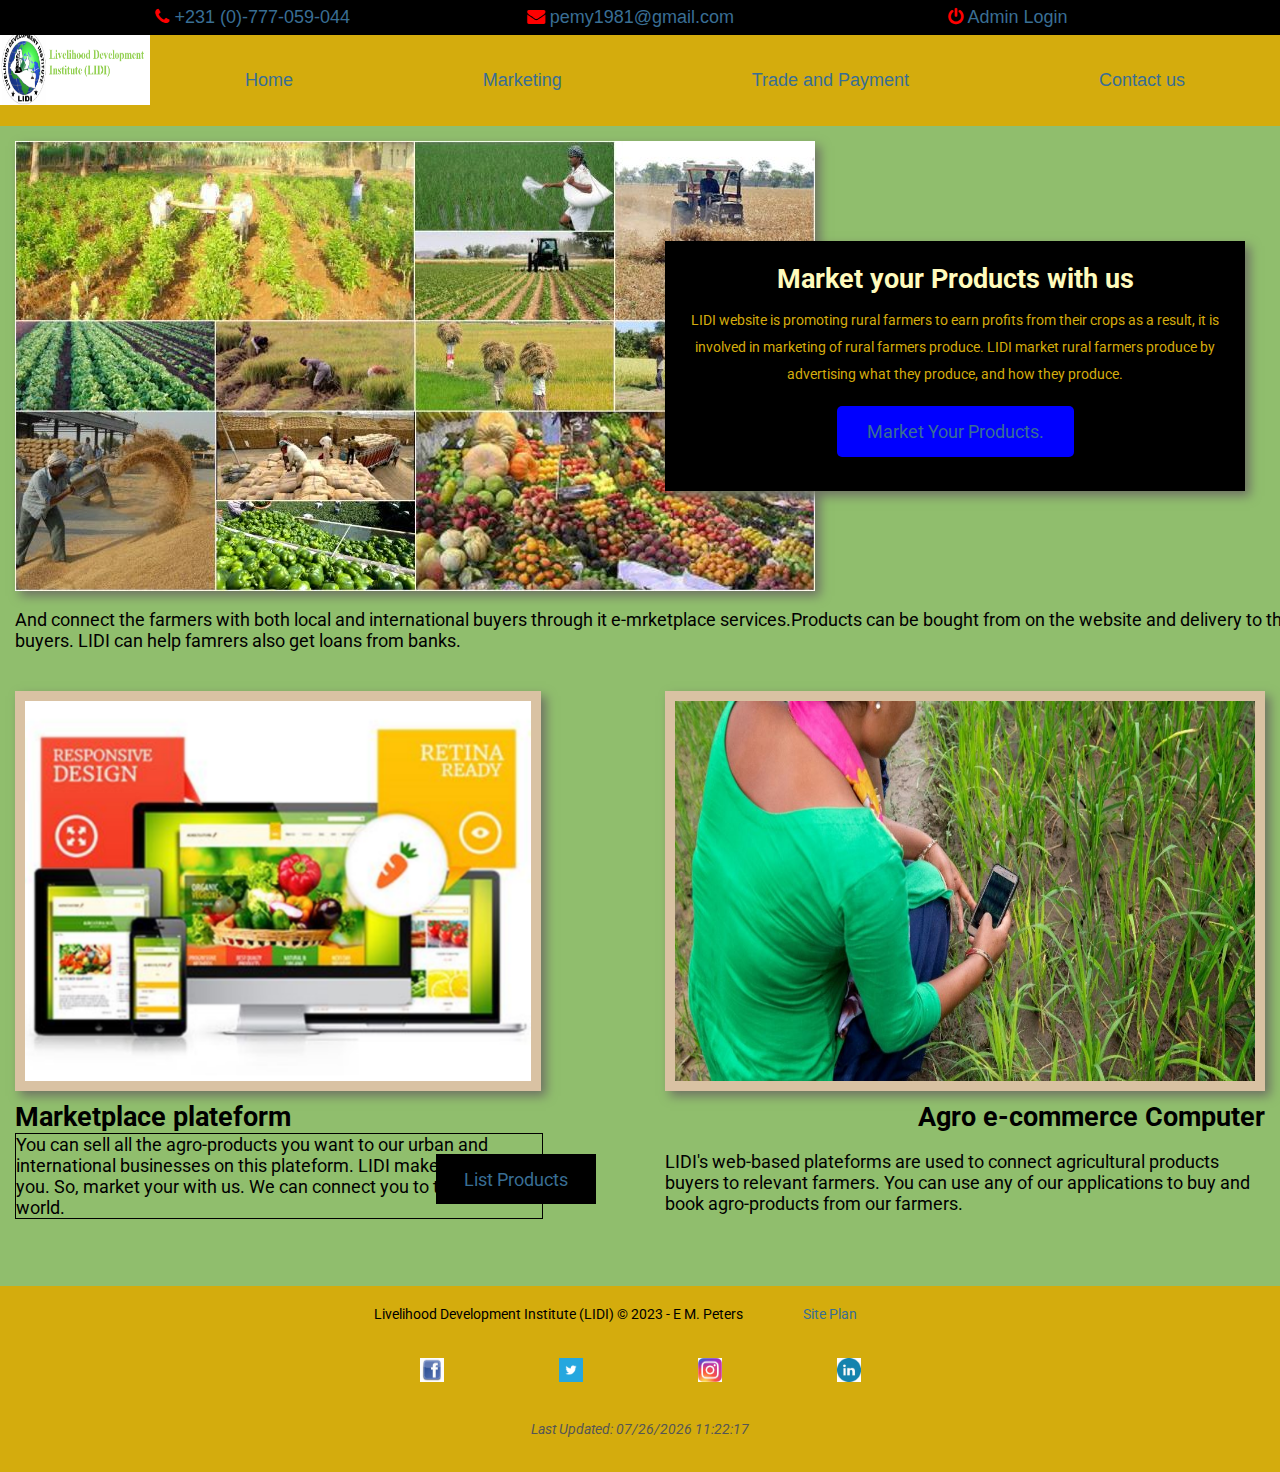
<file: project/marketing.html>
<!DOCTYPE html>
<html lang="en">
<head>
    <meta charset="UTF-8">
    <meta http-equiv="X-UA-Compatible" content="IE=edge">
    <meta name="viewport" content="width=device-width, initial-scale=1.0">
    <title>Livelihood Development Initiative | Marketing</title>
    <link rel="stylesheet" href="https://cdnjs.cloudflare.com/ajax/libs/font-awesome/4.7.0/css/font-awesome.min.css">
    <link rel="stylesheet" href="styles/styles.css"/>
    <script defer src="scripts/script.js"></script>
</head>
<body>
    <div id="top-header">
        <div class="container"> 
            <div class="sub-container" ><i class="fa fa-phone"></i><a href="telto:0777059044"> +231 (0)-777-059-044</a></div>
            <div class="sub-container" ><i class="fa fa-envelope"></i> <a href="mailto:pemy1981@gmail.com">
             pemy1981@gmail.com</a></div>
            <div class="sub-container"><i class="fa fa-power-off"></i><a href="#"> Admin Login</a> </div>

        </div>
    </div>
  <header>
        <a id="logo_link" href="index.html">
            <img class="logo" src="images/lidi.logo.png" alt="LIDI's Logo">
        </a>
        <nav>
            <a href="index.html">Home</a>
            <a href="marketing.html">Marketing</a>
            <a href="tradepayment.html">Trade and Payment</a>
            <a href="contactus.html">Contact us</a>
        </nav>
    </header>   
        <main class="marketing-grid">
            <img class="marketing" src="images/agro-marketing.jpg" alt="Our farmers and their products">
            <section class="msg">
                <h2>Market your Products with us</h2>
                <p> LIDI website is promoting rural farmers to earn profits from their crops as a result, it is involved in marketing of rural farmers produce.
                    LIDI market rural farmers produce by advertising what they produce, and how they produce. </p>
                <a class="trade" href="contactus.html">Market Your Products.</a>
            </section>
            <p class="middle-paragraph"> And connect the farmers with both local and international buyers through it e-mrketplace services.Products can be bought from on the website and delivery to the buyers. LIDI can help famrers also get loans from banks.</p>
            <section class="e-marketplace-agro-card">
                <img class="card-img" src="images/e-marketplace-agro.png" alt=" Marketplace plateform for marketing products.">
                <div class="e-market-agro-text">
                    <h2>Marketplace plateform</h2>
                    <div class="agro-para"> You can sell all the agro-products you want to our urban and international businesses on this plateform.
                         LIDI makes it easy for you. So, market your with us. We can connect you to the outside world.</div>
                    <a class='Market-btn' href="marketing.html">List Products</a>
                </div>
            </section>
            <section class="woman-lidi-card">
                <img class="card-img" src="images/woman-lidi-agroapp.jpg" alt="Woman using LIDI App to trade">
                <h2>Agro e-commerce Computer</h2>
                <p> LIDI's web-based plateforms are used to connect agricultural products buyers 
                  to relevant farmers. You can use any of our applications to buy and book 
                  agro-products from our farmers.</p>
            </section>
       </main>
       <footer>
        <div class="footer-top">
            <p>Livelihood Development Institute (LIDI) &copy; 2023 - E M. Peters</p>
            <p><a href="site-plan.html">Site Plan</a></p>
        </div>
        <div class="social">
            <a href="https://facebook.com" target="_blank">
                <img src="images/facebook.png" alt="fb icon">
            </a>
            <a href="https://twitter.com" target="_blank">
                <img src="images/twitter.png" alt="twitter icon">
            </a>
            <a href="https://instagram.com" target="_blank">
                <img src="images/instagram.png" alt="instagram icon">
            </a>
            <a href="https://linkedin.com" target="_blank">
                <img src="images/linkedin.png" alt="linkedin icon">
            </a>
        </div>
        <p id="lastModified"></p>
    </footer>
    
       </div>       
</body>
</html>
</file>
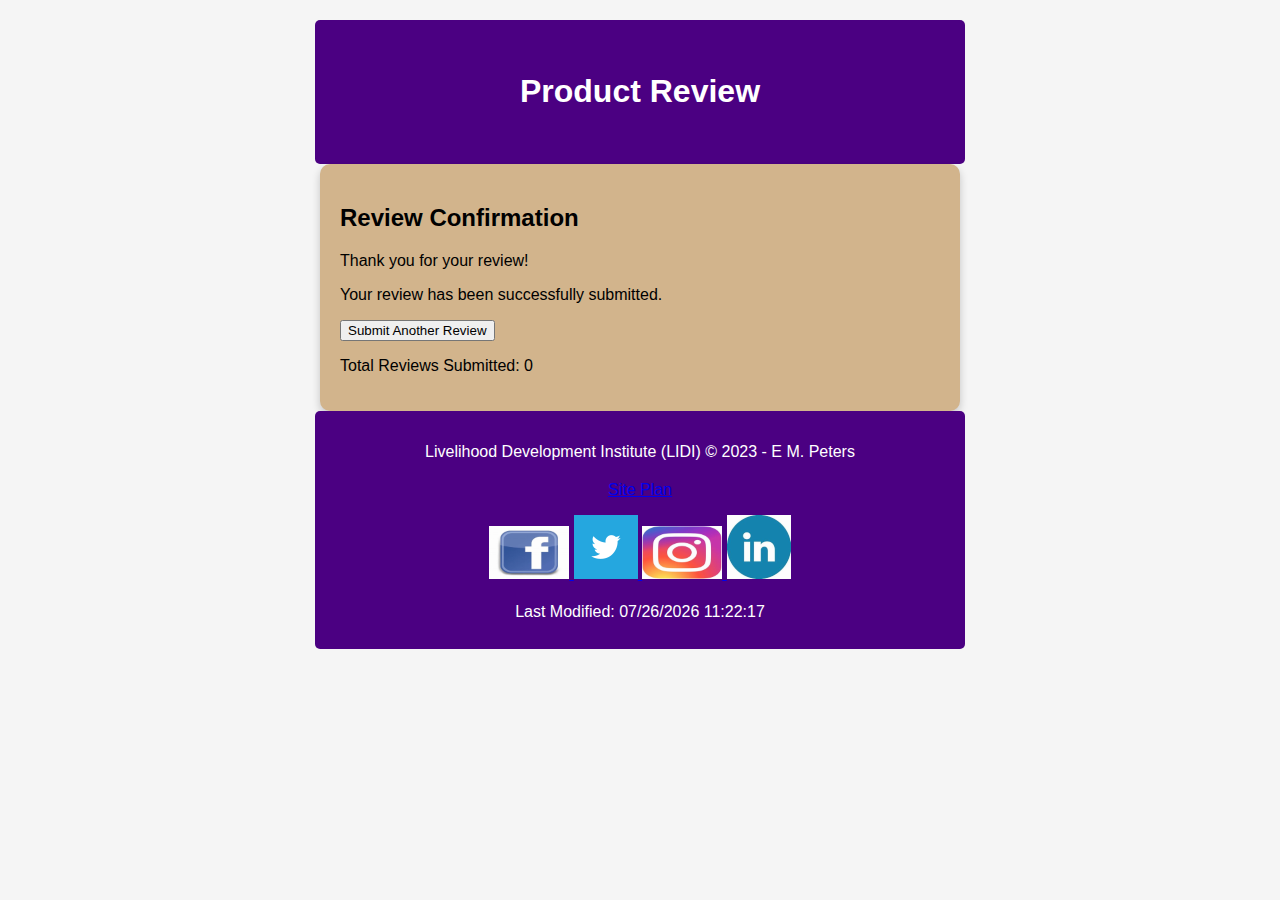
<file: project/review.html>
<!DOCTYPE html>
<html lang="en">
<head>
    <meta charset="UTF-8">
    <meta name="viewport" content="width=device-width, initial-scale=1.0">
    <title>Review Confirmation</title>
    <link rel="stylesheet" href="styles/form.css">
</head>
<body>
    <header>
        <h1>Product Review</h1>
    </header>

    <main>
        <h2>Review Confirmation</h2>
        <p>Thank you for your review!</p>
        <p>Your review has been successfully submitted.</p>

        <button onclick="window.location.href='form.html'">Submit Another Review</button>

        <!-- Total Submitted Display here -->
        <p id="reviewCount"></p>
    </main>

    <footer>
        <div class="footer-top">
            <p>Livelihood Development Institute (LIDI) &copy; 2023 - E M. Peters</p>
            <p><a href="site-plan.html">Site Plan</a></p>
        </div>
        <div class="social">
            <a href="https://facebook.com" target="_blank">
                <img src="images/facebook.png" alt="fb icon">
            </a>
            <a href="https://twitter.com" target="_blank">
                <img src="images/twitter.png" alt="twitter icon">
            </a>
            <a href="https://instagram.com" target="_blank">
                <img src="images/instagram.png" alt="instagram icon">
            </a>
            <a href="https://linkedin.com" target="_blank">
                <img src="images/linkedin.png" alt="linkedin icon">
            </a>
        </div>
        <p id="lastModified"></p>
    </footer>
         
    </footer>
       
    <!-- Add JavaScript directly to the review.html -->
    <script>
        // Page loaded
        document.addEventListener("DOMContentLoaded", () => {

            // Get to localStorage
            const reviewCount = localStorage.getItem("reviewCount") || 0;

            // The count of reviews submitted display here
            const reviewCountElement = document.getElementById("reviewCount");
            if (reviewCountElement) {
                reviewCountElement.textContent = `Total Reviews Submitted: ${reviewCount}`;
            }

            // The last modified date
            const lastModifiedDate = document.lastModified;
            const lastModifiedElement = document.getElementById("lastModified");
            if (lastModifiedElement) {
                lastModifiedElement.textContent = `Last Modified: ${lastModifiedDate}`;
            }
        });
    </script>
</body>
</html>
</file>
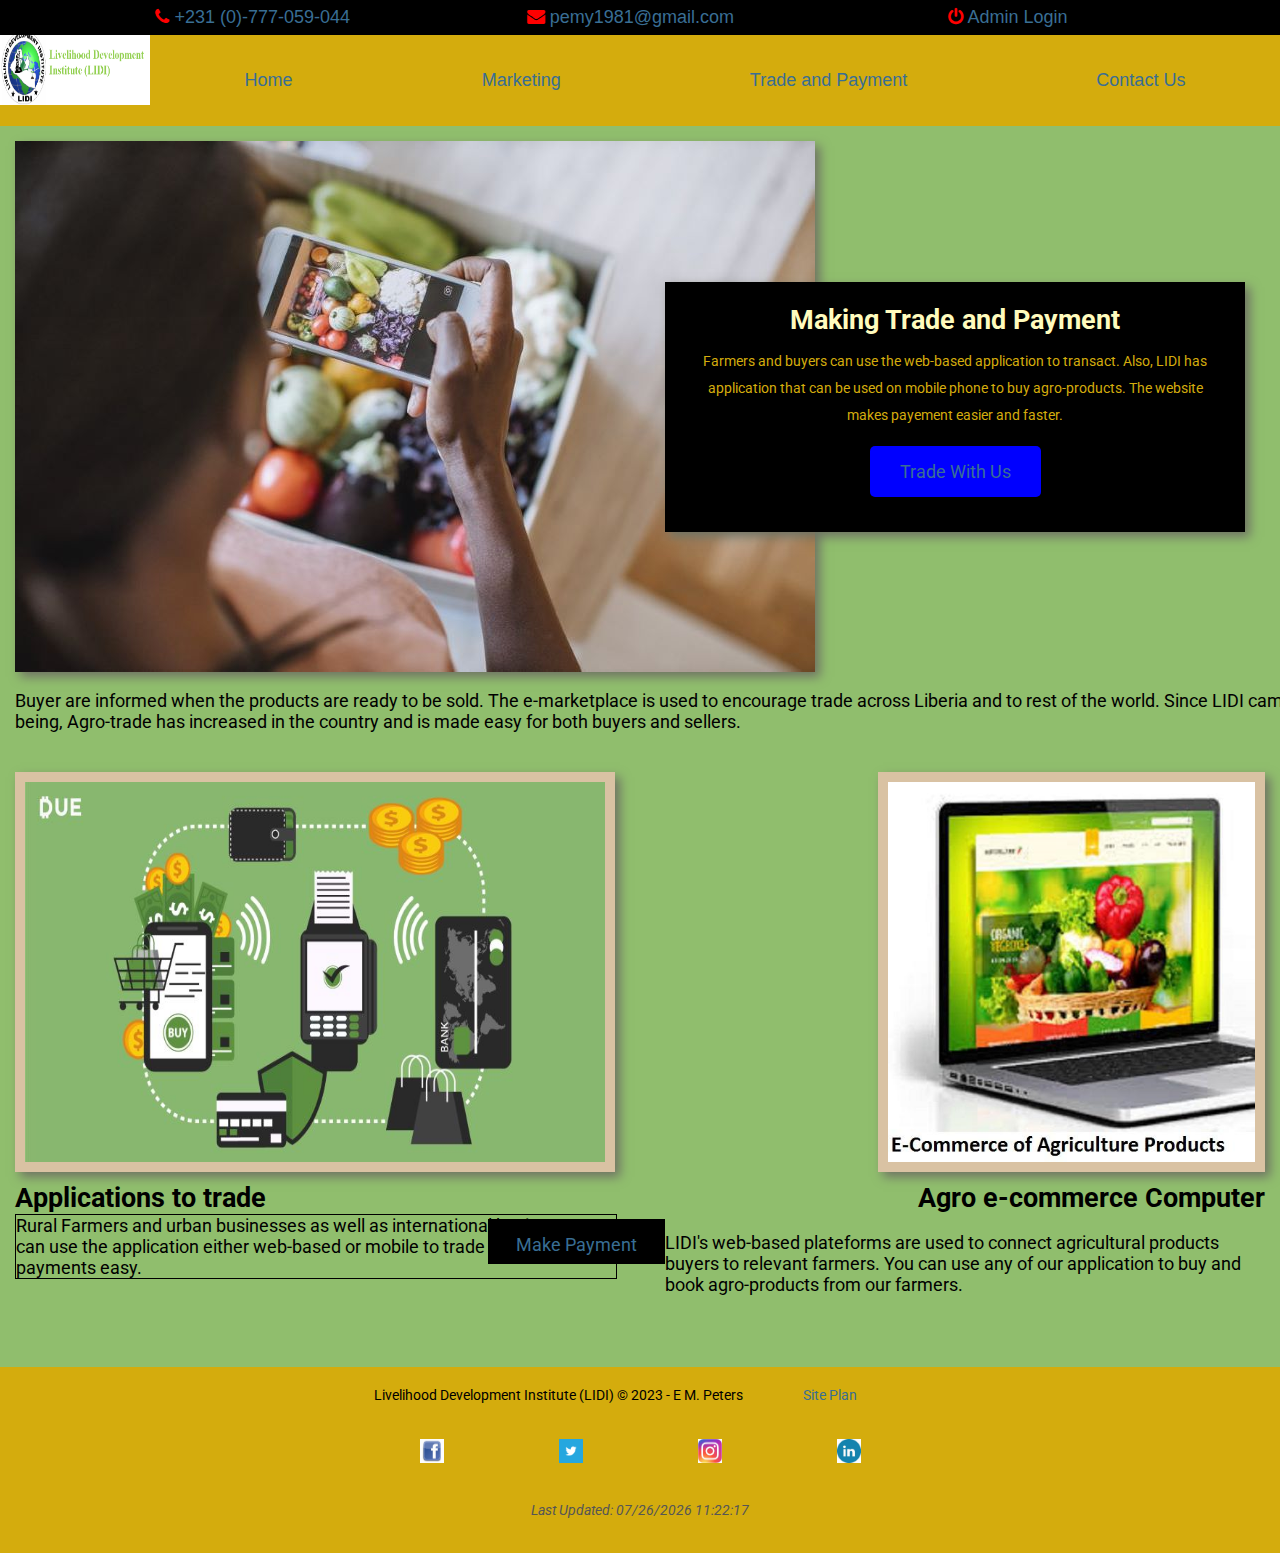
<file: project/tradepayment.html>
<!DOCTYPE html>
<html lang="en">
<head>
    <meta charset="UTF-8">
    <meta http-equiv="X-UA-Compatible" content="IE=edge">
    <meta name="viewport" content="width=device-width, initial-scale=1.0">
    <title>Livelihood Development Initiative | Trade and Payment</title>
    <link rel="stylesheet" href="https://cdnjs.cloudflare.com/ajax/libs/font-awesome/4.7.0/css/font-awesome.min.css">
    <link rel="stylesheet" href="styles/styles.css"/>
    <script defer src="scripts/script.js"></script>
</head>
<body>
    <div id="top-header">
        <div class="container"> 
            <div class="sub-container" ><i class="fa fa-phone"></i><a href="telto:0777059044"> +231 (0)-777-059-044</a></div>
            <div class="sub-container" ><i class="fa fa-envelope"></i> <a href="mailto:pemy1981@gmail.com">
             pemy1981@gmail.com</a></div>
            <div class="sub-container"><i class="fa fa-power-off"></i><a href="#"> Admin Login</a> </div>

        </div>
    </div>
    <header>
        <a id="logo_link" href="index.html">
            <img class="logo" src="images/lidi.logo.png" alt="LIDI's Logo">
        </a>
        <nav>
            <a href="index.html">Home</a>
            <a href="marketing.html">Marketing</a>
            <a href="tradepayment.html">Trade and Payment</a>
            <a href="contactus.html">Contact Us</a>
        </nav>
    </header>
        <main class="tradepayment-grid">
           <img class="tradepayment" src="images/agro-e-marketplaceapp.jpg" alt="A woman selleing her product on a smartphone">
           <section class="msg">
                <h2>Making Trade and Payment</h2>
                <p>Farmers and buyers can use the web-based application to transact. Also, LIDI has application that can be used on mobile phone to buy agro-products.
                    The website makes payement easier and faster.</p>
                <a class='trade' href="contactus.html">Trade With Us</a>
           </section>
           <p class="middle-paragraph"> Buyer are informed when the products are ready to be sold. The e-marketplace is used to encourage trade across Liberia and to rest of the world. Since LIDI came to being, Agro-trade has increased in the country and is made easy for both buyers and sellers.</p>
           <section class="agropayments-card">
               <img class="card-img" src="images/agropayments.jpg" alt=" Applications use to trade and make payments.">
               <div class="agropayments-text">
                    <h2>Applications to trade</h2>
                    <div class="agro-para"> Rural Farmers and urban businesses as well as international businesses can use the application either web-based or mobile to trade and make payments easy.</div>
                    <a class="products-btn" href="tradepayment.html">Make Payment</a>
               </div>
        </section>
        <section class="e-commerce-card">
            <img class="card-img" src="images/e-commerce.png" alt="E-commerce of Agro-products">
            <h2>Agro e-commerce Computer</h2>
            <p> LIDI's web-based plateforms are used to connect agricultural products buyers to relevant farmers. You can use any of our application to buy and book agro-products from our farmers.</p>
        </section>
       </main>
       <footer>
        <div class="footer-top">
            <p>Livelihood Development Institute (LIDI) &copy; 2023 - E M. Peters</p>
            <p><a href="site-plan.html">Site Plan</a></p>
        </div>
        <div class="social">
            <a href="https://facebook.com" target="_blank">
                <img src="images/facebook.png" alt="fb icon">
            </a>
            <a href="https://twitter.com" target="_blank">
                <img src="images/twitter.png" alt="twitter icon">
            </a>
            <a href="https://instagram.com" target="_blank">
                <img src="images/instagram.png" alt="instagram icon">
            </a>
            <a href="https://linkedin.com" target="_blank">
                <img src="images/linkedin.png" alt="linkedin icon">
            </a>
        </div>
        <p id="lastModified"></p>
    </footer>
       </div>       
</body>
</html>
</file>
<file: project/styles/styles.css>
@import url('https://fonts.googleapis.com/css2?family=Roboto&family=Rock+Salt&display=swap');


body {
   background-color: #90be6d;
   font-family:Roboto, Helvetica, sans-serif;
   font-size: 18px;
   margin: 0;
   padding: 0;
}


h1 {
	text-align: left;
	font-size: 18px;
	color: #1d1a05;
	font-family: 'Helvetica', sans-serif;
}

.container{
	width: 90%;
	height: auto;
	/*background: orange;*/
	margin: 0 auto;
	overflow: hidden;
	font-family: 'Helvetica', sans-serif;
	padding: 2px;
}


/*#phone, #email, #login-btn*/

#top-header{
	width: 100%;
	text-align: right;
	/*border: 10px solid orange; #053225;*/
	background: #000;
}

.sub-container{
	width: 30%;
	height: auto;
	/*border: 1px solid #000;*/
	float: left;
	margin: 2px 15px;
	padding: 3px 1px;
	text-align: center;
	color: #fff;
	font-weight: 400;

}
.sub-container a{
	color: #fff; 	
}

i.fa{
	color: red;
}
a:link{
	color: #396E94;
	text-decoration: none;
	/*font-size: 1.3em;*/
}

.phone{
	color: white;
	/*font-size: 1.3em;*/
}


.home-grid {
   display: grid;
   grid-template-columns: 10fr;
   margin: 10px 10px;
   padding: 5px;
          
}
.home-grid .card-img{
   display: inline-block;
   max-width: 600px;
   margin: 20px 0;
   height: 400px;
}

header {
 font-family: Arial, Helvetica, sans-serif;
 background-color: #D4AC0D;
 display: grid;
 grid-template-columns: 150px auto;
}
 
#content {
   max-width: 160px;
   margin: 0 auto;
   font-size: 22px;
}
#logo-link {
   max-width: 250px;
   margin: 0 auto;
   padding-top: 5px;
   justify-self: center;
   align-self: center;
}
nav {
   display: flex;
   justify-content: space-around;
   background-color: #D4AC0D;
}
nav a {
   text-align: center;
   color: #396E94;
   text-decoration: none;
   padding: 35px;
}
#hero {
   display: grid;
   grid-template-columns: 1fr 3fr 1fr;
   margin-top: -100px;
}
#hero-msg h1, #hero-msg h4 {
   text-align: center;
}
.button-box {
   text-align: center;
}
main section {
   text-align: center;
}
#background {
   height: 725px;
   background-color: green;
   grid-column: 1/11;
   grid-row: 4/9;
}
nav a:hover {
   background-color: black;
   color: #d9c2a3;
}
.book, .trade {
   background-color: blue;
   color:#d9c2a3;
   text-decoration: none;
   font-size: 18px;
   padding: 15px 30px;
   margin-top: 50px;
   border-radius: 5px;
}
.book:hover, .trade:hover {
   background-color: blue;
   color: aqua;
}


.home-title {
   color: blue;
   font-family: 'Rock Salt', 'Bradley Hand', sans-serif;
   font-size: 1em;
   margin-top: 10px;
}

h4 {
   color: #1d1a05;
}
.msg h2 {
   color: #fffbbd;
}
.msg p {
   color: #D4AC0D;
   font-size: .8em;
   padding-bottom: 15px;
   
}
footer a {
   color: #396E94;
   text-decoration: none;
   padding: 25px 50px;
}
footer a :hover {
   color: blue;
}
.logo {
   width: 100%;
   background-color: black;
   height: 70px;
}
.icon {
   width: 80px;
   padding-top: 10px;
}
#hero-img {
   width: 100%;
}
#hero-box {
   grid-column: 1/4;
   grid-row: 1/3;
   z-index: -1;
}
.footer p {
   font-size: 1.2em;
}  
.footer p a:hover {
   text-decoration: underline;
}  
h2 {
   margin: 0;
}
.footer .social img {
   padding-top: 10px;

}

.buyerwith-app-card, .techagri-card{
   margin: 200px 0;
   width: 600px;
   height: 1000px;
}

.buyerwith-app-card {
   float: left;
   grid-column: 1/4;
   grid-row: 1/3;
}
.techagri-card {
   float: right;
   grid-column:2/7;
   grid-row: 2/3;
}

.card-img {
   border: 10px solid #d9c2a3;
   transition: transform .5s;
   box-shadow: 5px 5px 10px #6f7364;
}
main section img {
   box-sizing: border-box;
}
#hero-msg h4 {
   color: white;
}
#hero-msg {
   grid-column: 2/3;
   grid-row: 1/2;
   margin-top: 100px;
}
.home-grid {
   display: grid;
   grid-template-columns: 10fr;
}

.card-img:hover {
   opacity: .6;
   transform: scale(1.1);
}


/* marketing page  */

.marketing-grid{
   display: grid;
   grid-template-columns: 11fr;
   grid-template-rows: 10fr;
   margin: 10px 10px;
   padding: 5px;       
}
.marketing-grid .card-img{
   display: inline-block;
   max-width: 600px;
   margin: 10px 0;
   height: 400px;
}

.e-marketplace-agro-card, .woman-lidi-card{
   display: grid;
   margin: 90px 0;
   width: 600px;
   height: 500px;
}
.middle-paragraph{
   grid-column: 7/10 ;
   grid-row: 3/3;
   width: 200%   ;
   height: 50px;
   margin-bottom: 40px;
}

.e-marketplace-agro-card{
   grid-column: 1/3;
   grid-row: 3/4;
   text-align: left;
   width: 35%;
   float: left;

}
.e-market-agro-text {
   position: relative;
}

.woman-lidi-card { 
   justify-items: right;
   grid-column: 10/10;
   grid-row: 3/4;
   text-align: left;
   float: right;
}

.card-img:hover {
   opacity: .6;
   transform: scale(1.1);
}

.marketing {
   float: left;
   grid-column: 1/3;
   grid-row: 1/3;
   box-shadow: 5px 5px 10px #6f7364;
}
.Market-btn {
   padding: 15px 28px;
   background: #000;
   color: white;
   float: left;
   display: block;
   margin: auto -55px;
   position: absolute;
   right: 0;
   bottom: 15px;
   height: 20px;
} 
.msg {

   background-color: black;                                                        
   line-height: 1.5em;
   padding: 25px;
   float: right;
   grid-column: 9/11;
   grid-row: 1/3;
   box-shadow: 5px 5px 10px #6f7364; 
   width: 530px;
   margin: auto 0;
   height: 200px;
}

.agro-para {
   width: 100%;
   border: 0.5px solid black;
}

.trade {
   background-color: blue;
   color:#d9c2a3;
   text-decoration: none;
   font-size: 18px;
   padding: 15px 30px;
   margin-top: 50px;
   border-radius: 5px;
}

.trade:hover {
   background-color: blue;
   color: aqua;
}

/* Trade and Payment Page */

.tradepayment-grid{
   display: grid;
   grid-template-columns: 11fr;
   grid-template-rows: 10fr;
   margin: 10px 10px;
   padding: 5px;       
}
.tradepayment-grid .card-img{
   display: inline-block;
   max-width: 600px;
   margin: 10px 0;
   height: 400px;
}

.agropayments-card, .e-commerce-card{
   display: grid;
   margin: 90px 0;
   width: 600px;
   height: 500px;
}
.middle-paragraph{
   grid-column: 7/10 ;
   grid-row: 3/3;
   width: 200%   ;
   height: 50px;
   margin-bottom: 40px;
}

.agropayments-card{
   grid-column: 1/3;
   grid-row: 3/4;
   text-align: left;
   width: 35%;
   float: left;

}
.agropayments-text {
   position: relative;
}

.e-commerce-card { 
   justify-items: right;
   grid-column: 10/10;
   grid-row: 3/4;
   text-align: left;
   float: right;
}

.card-img:hover {
   opacity: .6;
   transform: scale(1.1);
}

.tradepayment {
   float: left;
   grid-column: 1/3;
   grid-row: 1/3;
   box-shadow: 5px 5px 10px #6f7364;
}
.products-btn {
   padding: 15px 28px;
   background: #000;
   color: white;
   float: left;
   display: block;
   margin: auto -50px;
   position: absolute;
   right: 0;
   bottom: 15px;
   height: 15px;
} 

.agro-para {
   width: 100%;
   border: 0.5px solid black;
}

.trade {
   background-color: blue;
   color:#d9c2a3;
   text-decoration: none;
   font-size: 18px;
   padding: 15px 30px;
   margin-top: 50px;
   border-radius: 5px;
}

.trade:hover {
   background-color: blue;
   color: aqua;
}

/* footer new one */
footer {
   background-color: #D4AC0D;
   padding: 20px;
   text-align: center;
   font-size: 0.9rem;
}

.footer-top {
   display: flex;
   flex-wrap: wrap;
   justify-content: center;
   gap: 10px;
   align-items: center;
   margin-bottom: 10px;
}

.footer-top p,
.footer-top a {
   margin: 0;
}

.social {
   display: flex;
   justify-content: center;
   gap: 15px;
   margin-bottom: 10px;
}

.social img {
   width: 24px;
   height: 24px;
}

#lastModified {
   font-style: italic;
   color: #555;
   margin-top: 10px;
}
 
.hamburger {
   background: none;
   border: none;
   font-size: 24px;
   cursor: pointer;
   display: none;
}

@media (max-width: 768px) {
   .hamburger {
       display: block;
   }

   nav {
       display: none;
   }
   nav.open {
       display: flex;
       flex-direction: column;
   }
}
</file>
<file: styles/form.css>
body {
    font-family: Arial, sans-serif;
    background-color: #f5f5f5;
    padding: 20px;
    margin: 0;
}

header, footer {
    background-color: #4B0082;
    color: white;
    text-align: center;
    padding: 12px; 
    margin-bottom: 20px;
    width: 650px; 
    box-sizing: border-box;
    border-radius: 5px;
    margin: 0 auto; 
}

header h1 {
    padding: 20px; 
    border-radius: 5px;
}

footer p {
    margin-top: 20px;
}

main {
    background-color: #D2B48C;
    padding: 20px;
    max-width: 600px;
    margin: 0 auto;
    box-shadow: 0 4px 8px rgba(0, 0, 0, 0.2);
    border-radius: 10px;
}

form {
    display: flex;
    flex-direction: column;
    gap: 15px;
}

label {
    font-weight: bold;
}

input[type="text"],
input[type="date"],
textarea,
select {
    padding: 10px;
    border: 1px solid #ccc;
    border-radius: 5px;
    background-color: white;
}

input[type="submit"] {
    padding: 10px;
    background-color: #4CAF50;
    color: white;
    border: none;
    border-radius: 5px;
    cursor: pointer;
}

input[type="submit"]:hover {
    background-color: #45a049;
}

fieldset {
    border: 1px solid #ccc;
    padding: 10px;
    border-radius: 5px;
    margin-bottom: 15px;
}

fieldset#featuresFieldset {
    display: block;
    padding: 10px;
}

.features-list {
    display: flex;
    flex-direction: column;
}

.feature-item {
    display: flex;
    justify-content: flex-start;
    margin-bottom: 10px;
}

table {
    width: 100%;
    border-collapse: collapse;
}

th, td {
    padding: 10px;
    text-align: left;
    border-bottom: 1px solid #ddd;
}

th {
    background-color: #f2f2f2;
}

.rose-icon {
    width: 20px;
    height: 20px;
    vertical-align: middle;
}

/* Responsive Styles */
@media (max-width: 768px) {
    header, footer {
        width: 100%;
        padding: 10px;
    }

    main {
        padding: 15px;
        max-width: 100%;
    }

    form {
        gap: 10px;
    }

    label, input[type="text"], input[type="date"], textarea, select, input[type="submit"] {
        font-size: 14px;
    }

    input[type="submit"] {
        padding: 12px;
        font-size: 16px;
    }
}

@media (max-width: 480px) {
    header, footer {
        padding: 8px;
        text-align: left;
    }

    main {
        padding: 10px;
        max-width: 100%;
    }

    label, input[type="text"], input[type="date"], textarea, select, input[type="submit"] {
        font-size: 12px;
    }

    input[type="submit"] {
        padding: 10px;
        font-size: 14px;
    }
}
</file>
<file: styles/place.css>
/* General Styling */
body {
    font-family: Arial, sans-serif;
    margin: 0;
    background-color: #f9f9f9;
    color: #111;
  }
  
  header {
    background-color: #a00000;
    color: #fff;
    padding: 20px;
    display: flex;
    align-items: center;
    justify-content: center;
    position: relative;
  }
  
  .liberia-flag {
    width: 50px;
    height: auto;
    position: absolute;
    left: 20px;
    top: 20px;
  }
  
  h1 {
    margin: 0;
    text-align: center;
  }
  
  /* Pseudo-element Emoticon */
  header h1::after {
    content: " 🌍";
    font-size: 1.2em;
    margin-left: 8px;
  }
  
  /* Layout */
  main {
    display: grid;
    grid-template-areas:
      "data hero weather";
    grid-template-columns: 1fr 2fr 1fr;
    gap: 20px;
    padding: 20px;
  }
  
  .hero {
    grid-area: hero;
  }
  
  .hero-image {
    width: 100%;
    max-height: 600px;
    object-fit: cover;
    border-radius: 15px;
    box-shadow: 0 4px 10px rgba(0, 0, 0, 0.2);
  }
  
  /* Sections */
  .data-section, .weather-section {
    background-color: #fff;
    border: 2px solid green;
    border-radius: 5px;
    padding: 10px;
    width: 90%;
    min-height: 150px;
  }
  
  .data-section {
    grid-area: data;
    text-align: left;
  }
  
  .weather-section {
    grid-area: weather;
    text-align: right;
  }
  
  .section-heading {
    background-color: #006400;
    color: #fff;
    padding: 5px 10px;
    border-radius: 5px;
    font-size: 1.1rem;
    display: flex;
    align-items: center;
    justify-content: space-between;
  }
  
  /* Pseudo-element emoji before heading */
  .weather-section .section-heading::before {
    content: "⛅ ";
    font-size: 1.2em;
    margin-right: 8px;
  }
  
  /* SVG Icon */
  .section-heading svg.weather-icon {
    width: 30px;
    height: 30px;
    margin-left: 10px;
    fill: yellow;
  }
  
  /* Wind Chill Style */
  #windChill {
    font-weight: bold;
  }
  
  /* Footer */
  footer {
    background-color: #a00000;
    color: #fff;
    text-align: center;
    padding: 10px;
  }
  
  footer .rose-icon {
    width: 20px;
    height: 20px;
    vertical-align: middle;
    margin: 0 5px;
  }
  
  /* Responsive */
  @media only screen and (max-width: 768px) {
    main {
      grid-template-areas:
        "hero"
        "data"
        "weather";
      grid-template-columns: 1fr;
    }
  
    .data-section, .weather-section {
      width: 100%;
    }
  
    .liberia-flag {
      width: 40px;
      top: 10px;
      left: 10px;
    }
  }
</file>
<file: styles/temples.css>
/* General Page */
* {
  margin: 0;
  padding: 0;
  box-sizing: border-box;
}

body {
  font-family: Arial, sans-serif;
  min-height: 100vh;
  display: flex;
  flex-direction: column;
}

/* Header */
header {
  background-color: #0044cc;
  color: white;
  padding: 20px;
  display: flex;
  justify-content: space-between;
  align-items: center;
}

.hamburger {
  display: block;
  font-size: 30px;
  cursor: pointer;
  background: none;
  border: none;
  color: white;
}

nav ul {
  display: none;
  flex-direction: column;
  background-color: #0044cc;
  width: 100%;
  position: absolute;
  top: 60px;
  left: 0;
  text-align: center;
}

nav ul.active {
  display: flex;
}

nav ul li {
  padding: 10px;
}

nav ul li a {
  color: white;
  text-decoration: none;
  font-weight: bold;
}

/* Main Content */
main {
  flex: 1;
  text-align: center;
  padding: 20px;
}

.temple-gallery {
  display: grid;
  grid-template-columns: 1fr;
  gap: 20px;
}

.temple-gallery img {
  width: 100%;
  max-width: 300px;
  border-radius: 10px;
  box-shadow: 0 4px 8px rgba(0,0,0,0.2);
}

.temple-gallery figcaption {
  margin-top: 10px;
  font-weight: bold;
}

/* Footer */
footer {
  background-color: #0044cc;
  color: white;
  padding: 10px;
  text-align: center;
  width: 100%;
}

footer p {
  margin: 5px;
}
</file>
<file: styles/temples-large.css>
@media screen and (min-width: 768px) {
    /* Navigation */
    .hamburger {
        display: none;
    }

    nav ul {
        display: flex;
        flex-direction: row;
        justify-content: flex-end;
        position: static;
        background: none;
    }

    nav ul li {
        display: inline;
        padding: 0 15px;
    }

    /* Temple Gallery */
    .temple-gallery {
        grid-template-columns: repeat(3, 1fr);
    }

    main {
        max-width: 1200px;
        margin: 0 auto;
    }
}
</file>
<file: lidi2help/styles/site-plan.css>
/* if you are using any Google fonts change the font names below to your fonts. 
Any spaces in your font name should be replaced with a +. 
Fonts are separated by a | */
@import url("https://fonts.googleapis.com/css2?family=Roboto&family=Rock+Salt&display=swap");

:root {
  /* change the values below to your colors from your palette */
  --primary-color: #7fb069 ;
  --secondary-color: #fffbbd ;
  --accent1-color: #ffffff ;
  --accent2-color: #1d1a05 ;

  /* change the values below to your chosen font(s) */
  --heading-font: "IM Fell French Canon SC";
  --paragraph-font: Lato, Helvetica, sans-serif;

  /* these colors below should be chosen from among your palette colors above */
  --headline-color-on-white: #396E94;  /* headlines on a white background */ 
  --headline-color-on-color: #1d1a05; /* headlines on a colored background */ 
  --paragraph-color-on-white: #396E94; /* paragraph text on a white background */ 
  --paragraph-color-on-color: white; /* paragraph text on a colored background */ 
  --paragraph-background-color: #7fb069  ;
  --nav-link-color: #396E94;
  --nav-background-color: #D4AC0D;
  --nav-hover-link-color: white;
  --nav-hover-background-color: #396E94;
} 



/*  Look around below...but DON'T CHANGE ANYTHING! */

body {
  max-width: 1200px;
  margin: 0 auto;
  padding: 4em;
  font-size: 18px;
  text-align: center;
}
img {
  display: block;
  margin: 0 auto;
}
h1, h2, h3, h4, h5, h6 {
  font-family: var(--heading-font);
  color: var(--headline-color-on-white);
}
h2 {
  text-align: center;
}
hr {
  height: 3px;
  margin: 35px 0;
  background: var(--accent1-color);
}
header {
  padding: 1em;
  text-align: center;
  color: var(--headline-color-on-color);
  background-color: var(--paragraph-background-color);
}
header > h1, header > h2 {
  color: var(--headline-color-on-color);
}

p {
  font-family: var(--paragraph-font);
  color: var(--paragraph-color-on-white);
  padding: 1em;
}
.colors {
  width: 100%;
  min-width: 350px;
  margin: 30px auto;
  text-align: center;
}
.colors th {
  background-color: #999;
}
.colors td{
  width: 25%;
  height: 3em;
}

.primary {
  background-color: var(--primary-color);
}
.secondary {
  background-color: var(--secondary-color);
}
.accent1 {
  background-color: var(--accent1-color);
}
.accent2{
  background-color: var(--accent2-color);
}

p.colored {
  background-color: var(--paragraph-background-color);
  color: var(--paragraph-color-on-color);
}

nav {
  background-color: var(--nav-background-color);
  line-height: 3em;
  text-align: center;
  font-size: 1.2em;
}
nav  {
  list-style-type: none;
  display: flex;

}
nav a {
  padding:1em;
  min-width: 120px;
  text-decoration: none;
  padding: 10px;

}
nav a:link, nav a:visited {
  color: var(--nav-link-color);
}
nav a:hover {
  color: var(--nav-hover-link-color);
  background-color: var(--nav-hover-background-color);
}

.sitemap {
  display: grid;
  justify-content: center;

  grid-template-columns: repeat(6, 15%);
  grid-template-rows: 3em 1.5em 1.5em 3em;
  grid-template-areas: ". . home home . ."
    ". . . top . ."
    ". left left right right ."
    "page2 page2 . . page3 page3";
}
.sitemap > div {

  text-align: center;

}
.sm-home {
  grid-area: home;
  background-color: #ccc;
  line-height: 3em;
}
.sm-page2 {
  grid-area: page2;
  background-color: #ccc;
  line-height: 3em;
}
.sm-page3 {
  grid-area: page3;
  background-color: #ccc;
  line-height: 3em;
}

.top {
  grid-area: top;
  border-left: 1px solid;
}

.left {
  grid-area: left;
  border-top: 1px solid;
  border-left: 1px solid;
}

.right {
  grid-area: right;
  border-top: 1px solid;
  border-right: 1px solid;
}
</file>
<file: project/styles/form.css>
body {
    font-family: Arial, sans-serif;
    background-color: #f5f5f5;
    padding: 20px;
    margin: 0;
}

header, footer {
    background-color: #4B0082;
    color: white;
    text-align: center;
    padding: 12px; 
    margin-bottom: 20px;
    width: 650px; 
    box-sizing: border-box;
    border-radius: 5px;
    margin: 0 auto; 
}

header h1 {
    padding: 20px; 
    border-radius: 5px;
}

footer p {
    margin-top: 20px;
}

main {
    background-color: #D2B48C;
    padding: 20px;
    max-width: 600px;
    margin: 0 auto;
    box-shadow: 0 4px 8px rgba(0, 0, 0, 0.2);
    border-radius: 10px;
}

form {
    display: flex;
    flex-direction: column;
    gap: 15px;
}

label {
    font-weight: bold;
}

input[type="text"],
input[type="date"],
textarea,
select {
    padding: 10px;
    border: 1px solid #ccc;
    border-radius: 5px;
    background-color: white;
}

input[type="submit"] {
    padding: 10px;
    background-color: #4CAF50;
    color: white;
    border: none;
    border-radius: 5px;
    cursor: pointer;
}

input[type="submit"]:hover {
    background-color: #45a049;
}

fieldset {
    border: 1px solid #ccc;
    padding: 10px;
    border-radius: 5px;
    margin-bottom: 15px;
}

fieldset#featuresFieldset {
    display: block;
    padding: 10px;
}

.features-list {
    display: flex;
    flex-direction: column;
}

.feature-item {
    display: flex;
    justify-content: flex-start;
    margin-bottom: 10px;
}

table {
    width: 100%;
    border-collapse: collapse;
}

th, td {
    padding: 10px;
    text-align: left;
    border-bottom: 1px solid #ddd;
}

th {
    background-color: #f2f2f2;
}

.rose-icon {
    width: 20px;
    height: 20px;
    vertical-align: middle;
}

/* Responsive Styles */
@media (max-width: 768px) {
    header, footer {
        width: 100%;
        padding: 10px;
    }

    main {
        padding: 15px;
        max-width: 100%;
    }

    form {
        gap: 10px;
    }

    label, input[type="text"], input[type="date"], textarea, select, input[type="submit"] {
        font-size: 14px;
    }

    input[type="submit"] {
        padding: 12px;
        font-size: 16px;
    }
}

@media (max-width: 480px) {
    header, footer {
        padding: 8px;
        text-align: left;
    }

    main {
        padding: 10px;
        max-width: 100%;
    }

    label, input[type="text"], input[type="date"], textarea, select, input[type="submit"] {
        font-size: 12px;
    }

    input[type="submit"] {
        padding: 10px;
        font-size: 14px;
    }
}
</file>
<file: styles/base.css>
/* General Reset */
* {
  margin: 0;
  padding: 0;
  box-sizing: border-box;
  font-family: 'Poppins', sans-serif;
}

body {
  background-color: #f4f4f9;
  color: #333;
  line-height: 1.6;
}

/* Header */
header {
  border-bottom: 4px solid #2c3e50;
  display: grid;
  grid-template-rows: auto auto;
}

/* Title Heading */
/* Title Heading */
.header-title {
  background-color: #1e3a5f; /* Blue background */
  color: white; /* Default text color for the entire header */
  text-align: center;
  padding: 20px;
}

.header-title h1 {
  font-size: 2.5em;
  font-weight: 700;
  margin: 0;
  color: inherit; /* Inherit color from parent (.header-title) */
}

.header-title .name {
  color: yellow; /* Ensure the name portion is yellow */
}

/* Navigation */
nav {
  background-color: #000; /* Black background */
  padding: 10px 0;
}

nav ul {
  display: flex;
  justify-content: space-between; /* Spread out navigation links */
  list-style: none;
  padding: 0 20px;
}

nav ul li a {
  color: white;
  text-decoration: none;
  font-weight: bold;
  padding: 8px 15px;
  transition: background-color 0.3s, color 0.3s;
  border-radius: 5px;
}

nav ul li a:hover {
  background-color: #3a557a;
  color: #fff;
}

/* Main Layout */
main {
  max-width: 1200px;
  margin: 20px auto;
  padding: 20px;
  display: grid;
  grid-template-columns: 1fr 1fr;
  gap: 20px;
}

/* Card Sections */
.card {
  background-color: white;
  border: 3px solid #2c3e50;
  border-radius: 10px;
  padding: 20px;
}

/* Centered Headings */
.card h2 {
  background-color: #1e3a5f;
  color: white;
  text-align: center;
  padding: 10px;
  margin: -20px -20px 20px -20px;
  border-top-left-radius: 7px;
  border-top-right-radius: 7px;
}

/* About Me Section */
.about-me .intro {
  display: flex;
  align-items: center;
  gap: 20px;
}

.passport-img {
  width: 120px;
  height: auto;
  border-radius: 5px;
}

/* Location Section */
.location h3 {
  text-decoration: underline;
  color: #1e3a5f;
  text-align: center; /* Centered Tolora, Madagascar */
  margin-bottom: 10px;
}

.location-content {
  display: flex;
  align-items: center;
  gap: 15px;
}

.flag-container {
  width: 100%; /* Make the container take the full width */
  text-align: right;
}

.flag-img {
  width: 100%; /* Make the flag image the same width as the container */
  height: auto; /* Maintain the image's aspect ratio */
  border-radius: 5px;
}

.flag-caption {
  width: 100%;  /* Match the width of the flag image */
  text-align: right;
  font-style: italic;
  color: #555;
  margin-top: 5px;
  white-space: nowrap;
  overflow: hidden;
  text-overflow: ellipsis;
}
.location-description {
  margin-top: 10px;
  text-align: justify;
}

/* Web Dev Resources */
/* Web Dev Resources */
.web-resources ul li a {
  text-decoration: none;   /* Remove default underline */
  color: lightblue;
  display: inline-block;
  text-indent: 3px;        /* Pushes text to the right */
  line-height: 1.2;        /* Pushes text slightly down */
  border-bottom: 1px solid lightblue;  /* Custom underline */
}

/* Specific Colors for Udemy and Smashing Magazine */
.web-resources ul li a[href*="udemy"],
.web-resources ul li a[href*="smashingmagazine"] {
  color: #0b3d91;
  border-bottom-color: #0b3d91;  /* Match underline color */
}


.web-resources ul li a[href*="udemy"],
.web-resources ul li a[href*="smashingmagazine"] {
  color: blue; /* Deep blue for Udemy and Smashing Magazine */
}

/* Footer */
footer {
  text-align: center;
  padding: 20px;
  background-color: #2c3e50;
  color: white;
  margin-top: 20px;
  border-top: 4px solid #1e3a5f;
}

footer p {
  margin: 5px 0;
}

footer .rose-icon {
  width: 12px;
  height: auto;
  margin: 0 5px;
}

/* Responsive Design */
@media (max-width: 768px) {
  main {
      grid-template-columns: 1fr;
  }

  .about-me .intro,
  .location-content {
      flex-direction: column;
      text-align: center;
  }
}
</file>
